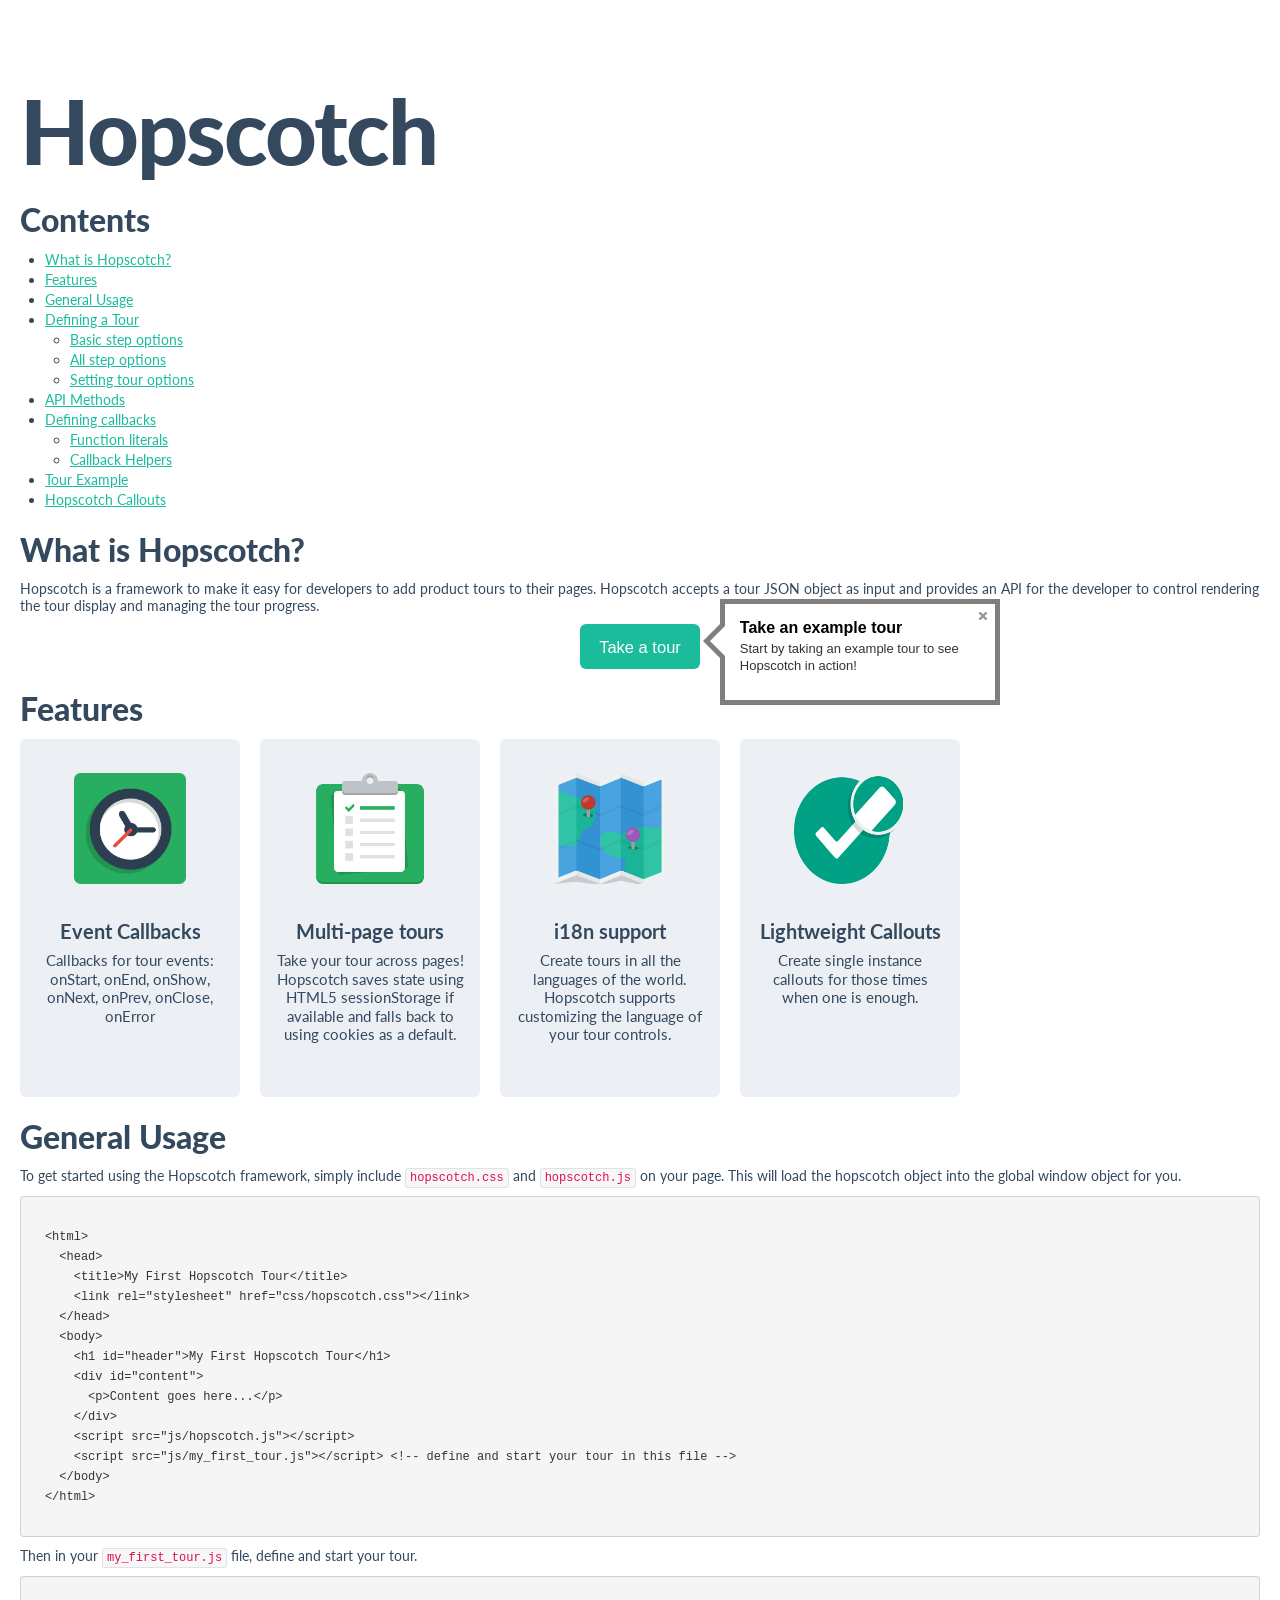
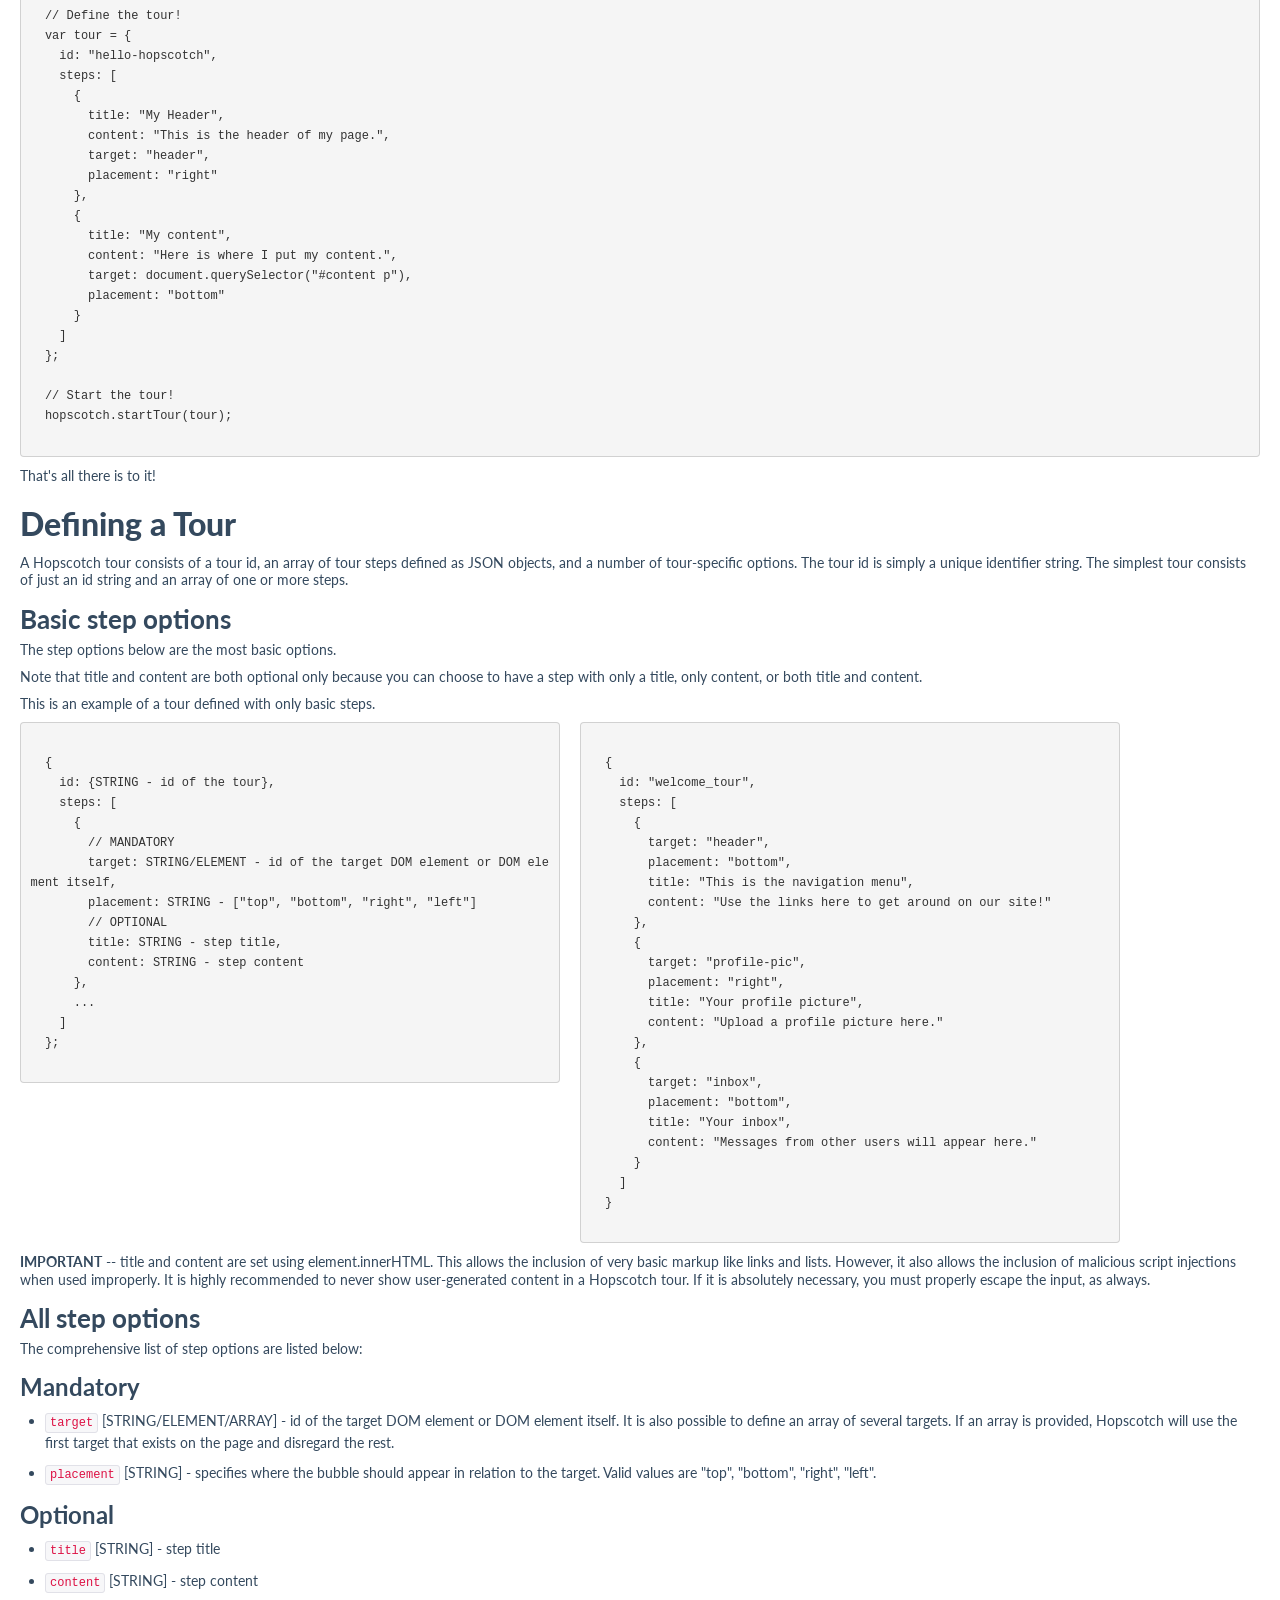
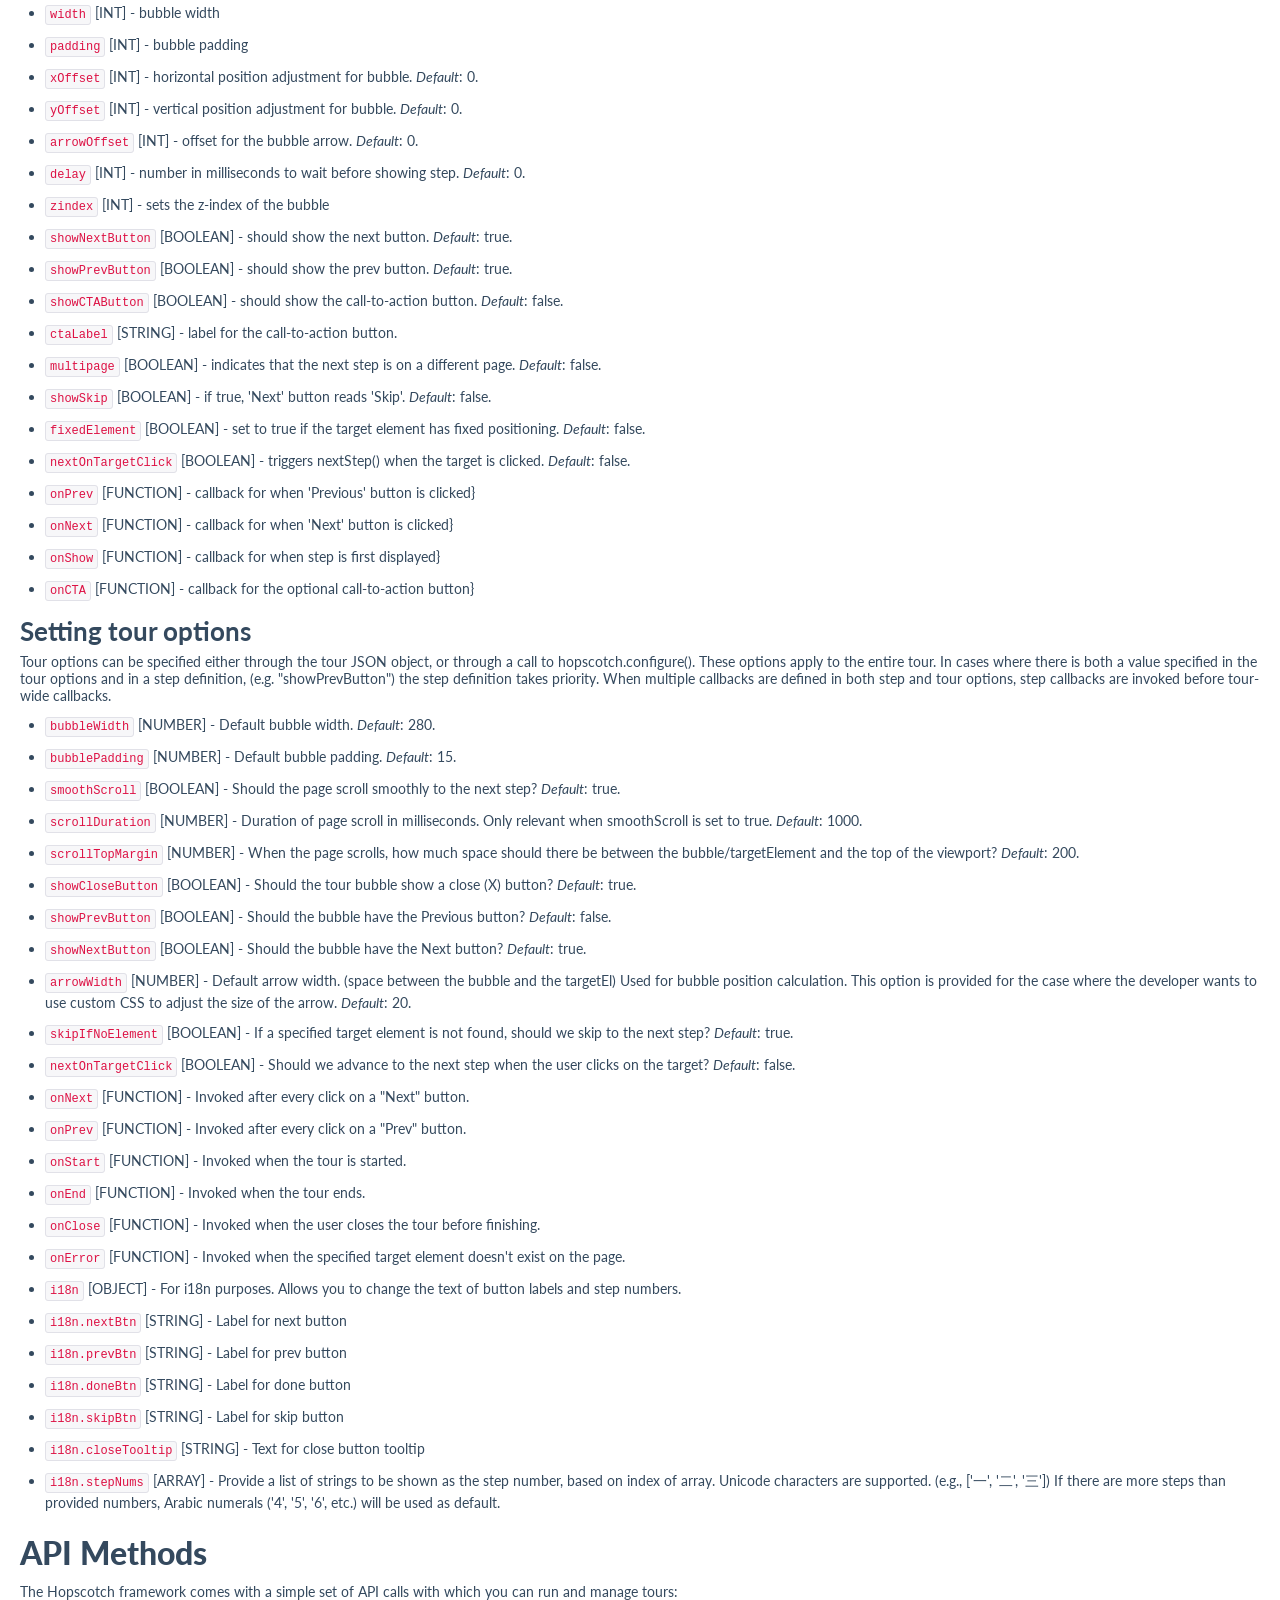
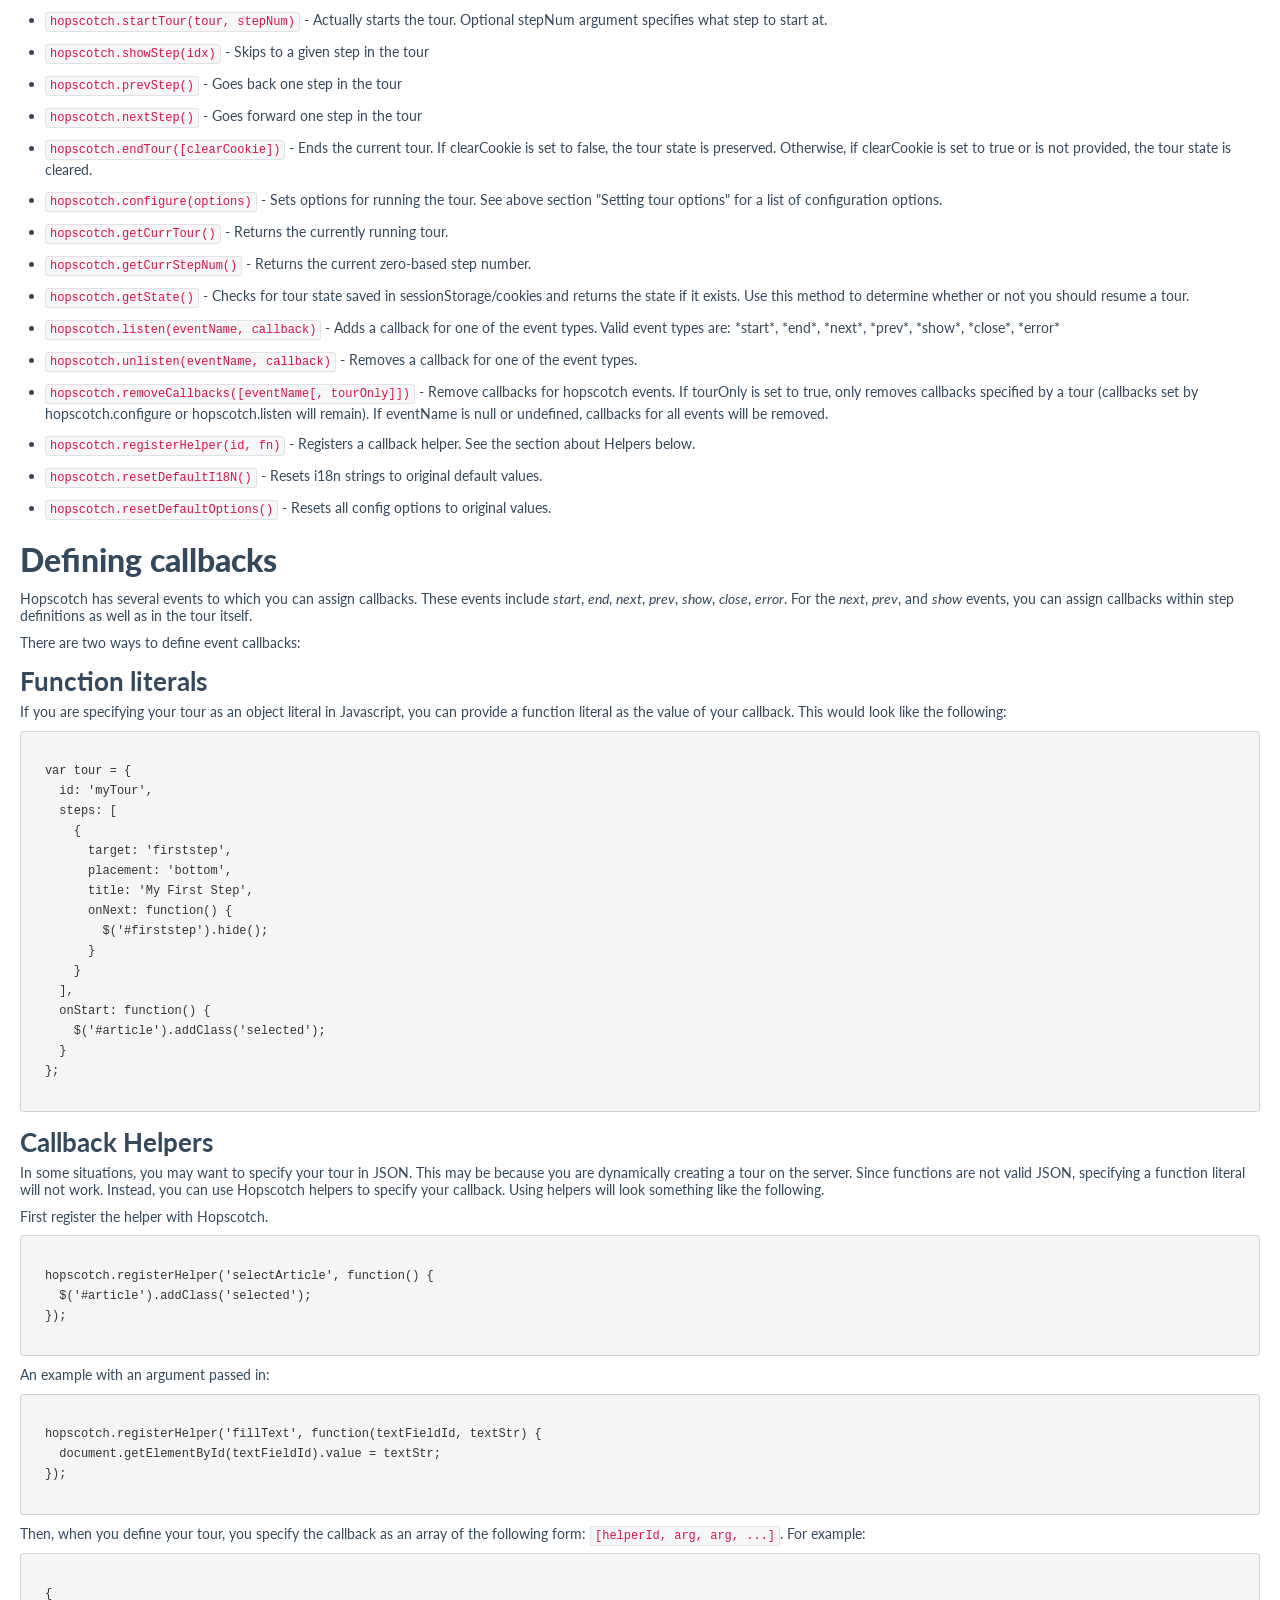
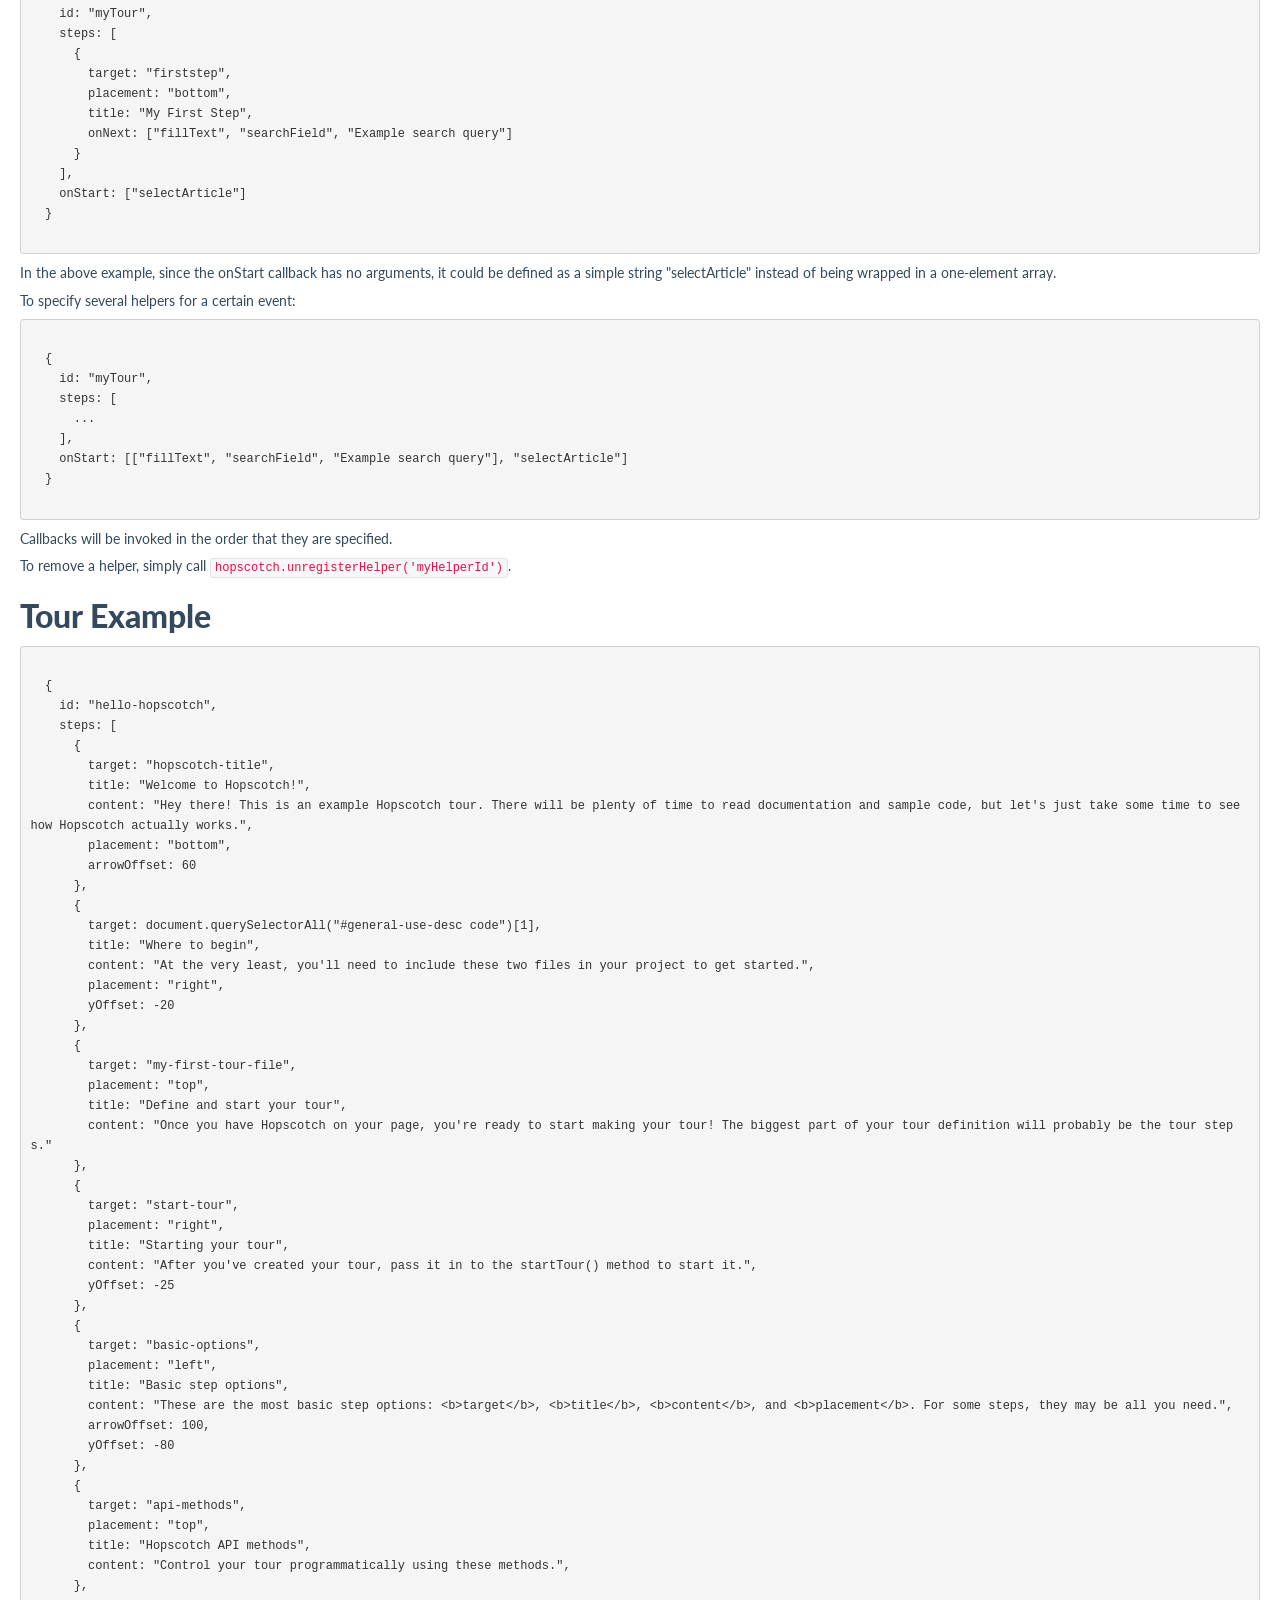
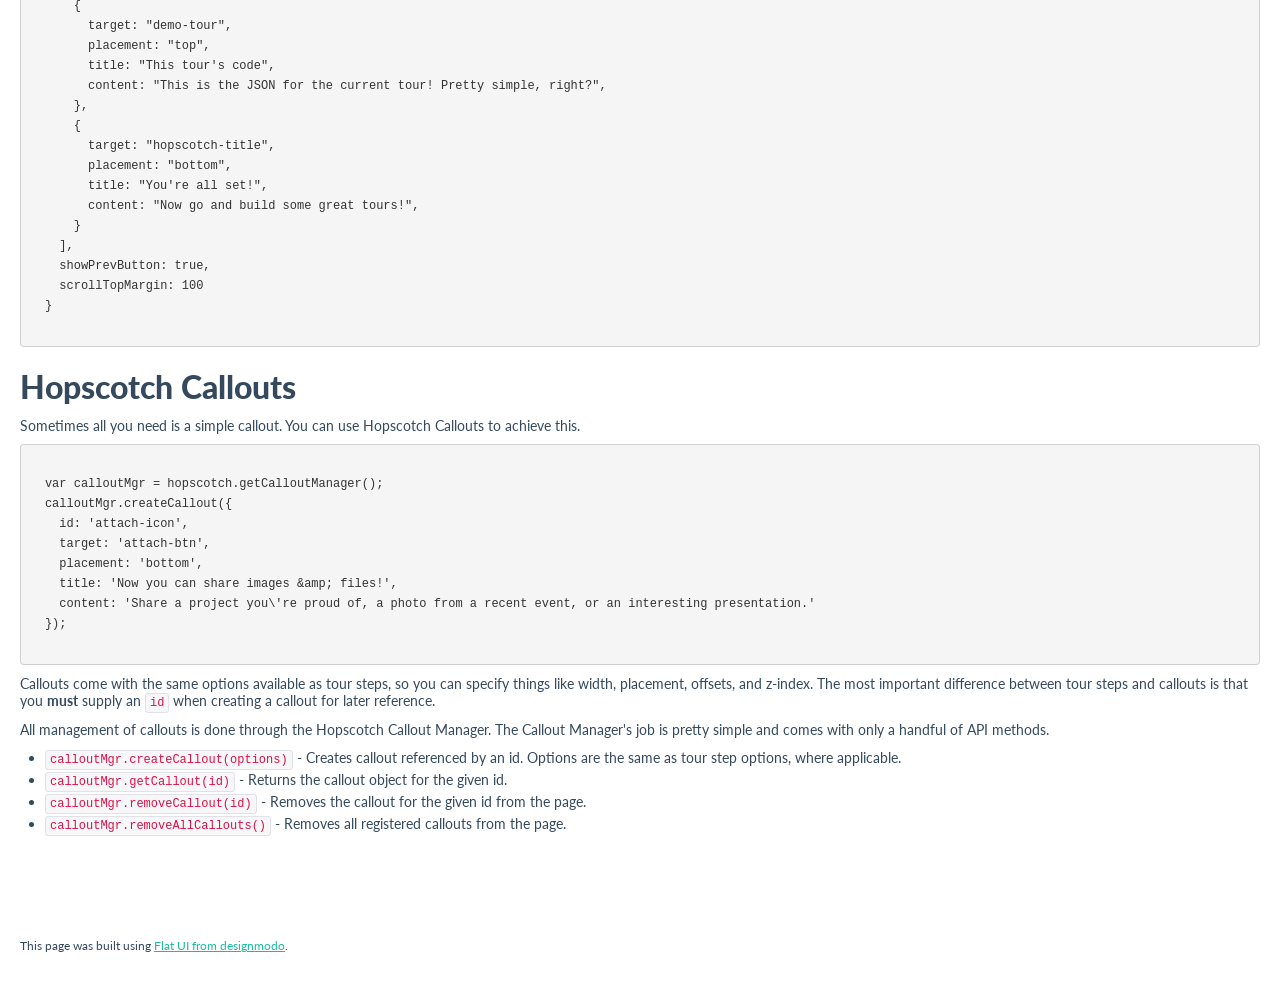
<file: hopscotch/hopscotch-master/demo/index.html>
<!DOCTYPE html>
<html>
  <head>
    <meta http-equiv="Content-Type" content="text/html; charset=utf-8">
    <link href="../dist/css/hopscotch.min.css" rel="stylesheet"></link>
    <link href="css/bootstrap.css" rel="stylesheet"></link>
    <link href="css/flat-ui.css" rel="stylesheet"></link>
    <link href="css/demo.css" rel="stylesheet"></link>
  </head>
  <body>
    <div class="demo-headline">
      <h1 id="hopscotch-title" class="demo-logo">Hopscotch</h1>
    </div>
    <div id="toc">
      <h1>Contents</h1>
      <ul>
        <li><a href="#what-is">What is Hopscotch?</a></li>
        <li><a href="#features">Features</a></li>
        <li><a href="#general-usage">General Usage</a></li>
        <li>
          <a href="#defining-a-tour">Defining a Tour</a>
          <ul>
            <li><a href="#basic-step-options">Basic step options</a></li>
            <li><a href="#all-step-options">All step options</a></li>
            <li><a href="#setting-tour-options">Setting tour options</a></li>
          </ul>
        </li>
        <li><a href="#api-methods">API Methods</a></li>
        <li>
          <a href="#defining-callbacks">Defining callbacks</a>
          <ul>
            <li><a href="#function-literals">Function literals</a></li>
            <li><a href="#callback-helpers">Callback Helpers</a></li>
          </ul>
        </li>
        <li><a href="#tour-example">Tour Example</a></li>
        <li><a href="#hopscotch-callouts">Hopscotch Callouts</a></li>
      </ul>
    </div>
    <div id="content">
      <h1 id="what-is">What is Hopscotch?</h1>
      <p>Hopscotch is a framework to make it easy for developers to add product tours to their pages. Hopscotch accepts a tour JSON object as input and provides an API for the developer to control rendering the tour display and managing the tour progress.</p>

      <p class="text-center"><button id="startTourBtn" class="btn btn-large btn-primary">Take a tour</button></p>

      <h1 id="features">Features</h1>

      <div class="row">
        <div class="span3">
          <div class="tile">
            <img class="tile-image big-illustration" src="img/time.png"/>
            <h3 class="tile-title">Event Callbacks</h3>
            <p>Callbacks for tour events: onStart, onEnd, onShow, onNext, onPrev, onClose, onError</p>
          </div>
        </div>
        <div class="span3">
          <div class="tile">
            <img class="tile-image big-illustration" src="img/clipboard.png"/>
            <h3 class="tile-title">Multi-page tours</h3>
            <p>Take your tour across pages! Hopscotch saves state using HTML5 sessionStorage if available and falls back to using cookies as a default.</p>
          </div>
        </div>
        <div class="span3">
          <div class="tile">
            <img class="tile-image big-illustration" src="img/map.png"/>
            <h3 class="tile-title">i18n support</h3>
            <p>Create tours in all the languages of the world. Hopscotch supports customizing the language of your tour controls.</p>
          </div>
        </div>
        <div class="span3">
          <div class="tile">
            <img class="tile-image big-illustration" src="img/retina.png"/>
            <h3 class="tile-title">Lightweight Callouts</h3>
            <p>Create single instance callouts for those times when one is enough.</p>
          </div>
        </div>
      </div>

      <h1 id="general-usage">General Usage</h1>

      <p id="general-use-desc">To get started using the Hopscotch framework, simply include <code>hopscotch.css</code> and <code>hopscotch.js</code> on your page. This will load the hopscotch object into the global window object for you.</p>

      <pre><code>
  &lt;html&gt;
    &lt;head&gt;
      &lt;title&gt;My First Hopscotch Tour&lt;/title&gt;
      &lt;link rel="stylesheet" href="css/hopscotch.css"&gt;&lt;/link&gt;
    &lt;/head&gt;
    &lt;body&gt;
      &lt;h1 id="header"&gt;My First Hopscotch Tour&lt;/h1&gt;
      &lt;div id="content"&gt;
        &lt;p&gt;Content goes here...&lt;/p&gt;
      &lt;/div&gt;
      &lt;script src="js/hopscotch.js"&gt;&lt;/script&gt;
      &lt;script src="js/my_first_tour.js"&gt;&lt;/script&gt; &lt;!-- define and start your tour in this file --&gt;
    &lt;/body&gt;
  &lt;/html&gt;
      </code></pre>

      <p>Then in your <code>my_first_tour.js</code> file, define and start your tour.</p>

      <pre><code id="my-first-tour-file">
  // Define the tour!
  var tour = {
    id: "hello-hopscotch",
    steps: [
      {
        title: "My Header",
        content: "This is the header of my page.",
        target: "header",
        placement: "right"
      },
      {
        title: "My content",
        content: "Here is where I put my content.",
        target: document.querySelector("#content p"),
        placement: "bottom"
      }
    ]
  };

  // Start the tour!
  <span id="start-tour">hopscotch.startTour(tour);</span>
      </code></pre>

      <p>That's all there is to it!</p>

      <h1 id="defining-a-tour">Defining a Tour</h1>

      <p>A Hopscotch tour consists of a tour id, an array of tour steps defined as JSON objects, and a number of tour-specific options. The tour id is simply a unique identifier string. The simplest tour consists of just an id string and an array of one or more steps.</p>

      <h2 id="basic-step-options">Basic step options</h2>

      <p>The step options below are the most basic options.</p>

      <p>Note that title and content are both optional only because you can choose to have a step with only a title, only content, or both title and content.</p>

      <p>This is an example of a tour defined with only basic steps.</p>

      <div class="row">
        <div class="span7">
          <pre><code>
  {
    id: {STRING - id of the tour},
    steps: [
      {
        // MANDATORY
        target: STRING/ELEMENT - id of the target DOM element or DOM element itself,
        placement: STRING - ["top", "bottom", "right", "left"]
        // OPTIONAL
        title: STRING - step title,
        content: STRING - step content
      },
      ...
    ]
  };
          </code></pre>
        </div>


        <div class="span7">
          <pre><code id="basic-options">
  {
    id: "welcome_tour",
    steps: [
      {
        target: "header",
        placement: "bottom",
        title: "This is the navigation menu",
        content: "Use the links here to get around on our site!"
      },
      {
        target: "profile-pic",
        placement: "right",
        title: "Your profile picture",
        content: "Upload a profile picture here."
      },
      {
        target: "inbox",
        placement: "bottom",
        title: "Your inbox",
        content: "Messages from other users will appear here."
      }
    ]
  }
          </code></pre>
        </div>
      </div>

      <p><strong>IMPORTANT</strong> -- title and content are set using element.innerHTML. This allows the inclusion of very basic markup like links and lists. However, it also allows the inclusion of malicious script injections when used improperly. It is highly recommended to never show user-generated content in a Hopscotch tour. If it is absolutely necessary, you must properly escape the input, as always.</p>

      <h2 id="all-step-options">All step options</h2>

      <p>The comprehensive list of step options are listed below:</p>

      <h3>Mandatory</h3>

      <ul>
      <li><p><code>target</code> [STRING/ELEMENT/ARRAY] - id of the target DOM element or DOM element itself. It is also possible to define an array of several targets. If an array is provided, Hopscotch will use the first target that exists on the page and disregard the rest.</p></li>
      <li><p><code>placement</code> [STRING] - specifies where the bubble should appear in relation to the target. Valid values are "top", "bottom", "right", "left".</p></li>
      </ul>

      <h3>Optional</h3>

      <ul>
      <li><p><code>title</code> [STRING] - step title</p></li>
      <li><p><code>content</code> [STRING] - step content</p></li>
      <li><p><code>width</code> [INT] - bubble width</p></li>
      <li><p><code>padding</code> [INT] - bubble padding</p></li>
      <li><p><code>xOffset</code> [INT] - horizontal position adjustment for bubble. <em>Default</em>: 0.</p></li>
      <li><p><code>yOffset</code> [INT] - vertical position adjustment for bubble. <em>Default</em>: 0.</p></li>
      <li><p><code>arrowOffset</code> [INT] - offset for the bubble arrow. <em>Default</em>: 0.</p></li>
      <li><p><code>delay</code> [INT] - number in milliseconds to wait before showing step. <em>Default</em>: 0.</p></li>
      <li><p><code>zindex</code> [INT] - sets the z-index of the bubble</p></li>
      <li><p><code>showNextButton</code> [BOOLEAN] - should show the next button. <em>Default</em>: true.</p></li>
      <li><p><code>showPrevButton</code> [BOOLEAN] - should show the prev button. <em>Default</em>: true.</p></li>
      <li><p><code>showCTAButton</code> [BOOLEAN] - should show the call-to-action button. <em>Default</em>: false.</p></li>
      <li><p><code>ctaLabel</code> [STRING] - label for the call-to-action button.</p></li>
      <li><p><code>multipage</code> [BOOLEAN] - indicates that the next step is on a different page. <em>Default</em>: false.</p></li>
      <li><p><code>showSkip</code> [BOOLEAN] - if true, 'Next' button reads 'Skip'. <em>Default</em>: false.</p></li>
      <li><p><code>fixedElement</code> [BOOLEAN] - set to true if the target element has fixed positioning. <em>Default</em>: false.</p></li>
      <li><p><code>nextOnTargetClick</code> [BOOLEAN] - triggers nextStep() when the target is clicked. <em>Default</em>: false.</p></li>
      <li><p><code>onPrev</code> [FUNCTION] - callback for when 'Previous' button is clicked}</p></li>
      <li><p><code>onNext</code> [FUNCTION] - callback for when 'Next' button is clicked}</p></li>
      <li><p><code>onShow</code> [FUNCTION] - callback for when step is first displayed}</p></li>
      <li><p><code>onCTA</code> [FUNCTION] - callback for the optional call-to-action button}</p></li>
      </ul>

      <h2 id="setting-tour-options">Setting tour options</h2>

      <p>Tour options can be specified either through the tour JSON object, or through a call to hopscotch.configure(). These options apply to the entire tour. In cases where there is both a value specified in the tour options and in a step definition, (e.g. "showPrevButton") the step definition takes priority. When multiple callbacks are defined in both step and tour options, step callbacks are invoked before tour-wide callbacks.</p>

      <ul>
      <li><p><code>bubbleWidth</code> [NUMBER] - Default bubble width. <em>Default</em>: 280.</p></li>
      <li><p><code>bubblePadding</code> [NUMBER] - Default bubble padding. <em>Default</em>: 15.</p></li>
      <li><p><code>smoothScroll</code> [BOOLEAN] - Should the page scroll smoothly to the next step? <em>Default</em>: true.</p></li>
      <li><p><code>scrollDuration</code> [NUMBER] - Duration of page scroll in milliseconds. Only relevant when smoothScroll is set to true. <em>Default</em>: 1000.</p></li>
      <li><p><code>scrollTopMargin</code> [NUMBER] - When the page scrolls, how much space should there be between the bubble/targetElement and the top of the viewport? <em>Default</em>: 200.</p></li>
      <li><p><code>showCloseButton</code> [BOOLEAN] - Should the tour bubble show a close (X) button? <em>Default</em>: true.</p></li>
      <li><p><code>showPrevButton</code> [BOOLEAN] - Should the bubble have the Previous button? <em>Default</em>: false.</p></li>
      <li><p><code>showNextButton</code> [BOOLEAN] - Should the bubble have the Next button? <em>Default</em>: true.</p></li>
      <li><p><code>arrowWidth</code> [NUMBER] - Default arrow width. (space between the bubble and the targetEl) Used for bubble position calculation. This option is provided for the case where the developer wants to use custom CSS to adjust the size of the arrow. <em>Default</em>: 20.</p></li>
      <li><p><code>skipIfNoElement</code> [BOOLEAN] - If a specified target element is not found, should we skip to the next step? <em>Default</em>: true.</p></li>
      <li><p><code>nextOnTargetClick</code> [BOOLEAN] - Should we advance to the next step when the user clicks on the target? <em>Default</em>: false.</p></li>
      <li><p><code>onNext</code> [FUNCTION] - Invoked after every click on a "Next" button.</p></li>
      <li><p><code>onPrev</code> [FUNCTION] - Invoked after every click on a "Prev" button.</p></li>
      <li><p><code>onStart</code> [FUNCTION] - Invoked when the tour is started.</p></li>
      <li><p><code>onEnd</code> [FUNCTION] - Invoked when the tour ends.</p></li>
      <li><p><code>onClose</code> [FUNCTION] - Invoked when the user closes the tour before finishing.</p></li>
      <li><p><code>onError</code> [FUNCTION] - Invoked when the specified target element doesn't exist on the page.</p></li>
      <li><p><code>i18n</code> [OBJECT] - For i18n purposes. Allows you to change the text of button labels and step numbers.</p></li>
      <li><p><code>i18n.nextBtn</code> [STRING] - Label for next button</p></li>
      <li><p><code>i18n.prevBtn</code> [STRING] - Label for prev button</p></li>
      <li><p><code>i18n.doneBtn</code> [STRING] - Label for done button</p></li>
      <li><p><code>i18n.skipBtn</code> [STRING] - Label for skip button</p></li>
      <li><p><code>i18n.closeTooltip</code> [STRING] - Text for close button tooltip</p></li>
      <li><p><code>i18n.stepNums</code> [ARRAY<STRING>] - Provide a list of strings to be shown as the step number, based on index of array. Unicode characters are supported. (e.g., ['&#x4e00;', '&#x4e8c;', '&#x4e09;']) If there are more steps than provided numbers, Arabic numerals ('4', '5', '6', etc.) will be used as default.</p></li>
      </ul>

      <h1 id="api-methods">API Methods</h1>

      <p>The Hopscotch framework comes with a simple set of API calls with which you can run and manage tours:</p>

      <ul>
      <li><p><code>hopscotch.startTour(tour, stepNum)</code> - Actually starts the tour. Optional stepNum argument specifies what step to start at.</p></li>
      <li><p><code>hopscotch.showStep(idx)</code> - Skips to a given step in the tour</p></li>
      <li><p><code>hopscotch.prevStep()</code> - Goes back one step in the tour</p></li>
      <li><p><code>hopscotch.nextStep()</code> - Goes forward one step in the tour</p></li>
      <li><p><code>hopscotch.endTour([clearCookie])</code> - Ends the current tour. If clearCookie is set to false, the tour state is preserved. Otherwise, if clearCookie is set to true or is not provided, the tour state is cleared.</p></li>
      <li><p><code>hopscotch.configure(options)</code> - Sets options for running the tour. See above section "Setting tour options" for a list of configuration options.</p></li>
      <li><p><code>hopscotch.getCurrTour()</code> - Returns the currently running tour.</p></li>
      <li><p><code>hopscotch.getCurrStepNum()</code> - Returns the current zero-based step number.</p></li>
      <li><p><code>hopscotch.getState()</code> - Checks for tour state saved in sessionStorage/cookies and returns the state if it exists. Use this method to determine whether or not you should resume a tour.</p></li>
      <li><p><code>hopscotch.listen(eventName, callback)</code> - Adds a callback for one of the event types. Valid event types are: *start*, *end*, *next*, *prev*, *show*, *close*, *error*</p></li>
      <li><p><code>hopscotch.unlisten(eventName, callback)</code> - Removes a callback for one of the event types.</p></li>
      <li><p><code>hopscotch.removeCallbacks([eventName[, tourOnly]])</code> - Remove callbacks for hopscotch events. If tourOnly is set to true, only removes callbacks specified by a tour (callbacks set by hopscotch.configure or hopscotch.listen will remain). If eventName is null or undefined, callbacks for all events will be removed.</p></li>
      <li><p><code>hopscotch.registerHelper(id, fn)</code> - Registers a callback helper. See the section about Helpers below.</p></li>
      <li><p><code>hopscotch.resetDefaultI18N()</code> - Resets i18n strings to original default values.</p></li>
      <li><p><code>hopscotch.resetDefaultOptions()</code> - Resets all config options to original values.</p></li>
      </ul>

      <h1 id="defining-callbacks">Defining callbacks</h1>

      <p>Hopscotch has several events to which you can assign callbacks. These events include <em>start</em>, <em>end</em>, <em>next</em>, <em>prev</em>, <em>show</em>, <em>close</em>, <em>error</em>. For the <em>next</em>, <em>prev</em>, and <em>show</em> events, you can assign callbacks within step definitions as well as in the tour itself.</p>

      <p>There are two ways to define event callbacks:</p>

      <h2 id="function-literals">Function literals</h2>

      <p>If you are specifying your tour as an object literal in Javascript, you can provide a function literal as the value of your callback. This would look like the following:</p>

      <pre><code>
  var tour = {
    id: 'myTour',
    steps: [
      {
        target: 'firststep',
        placement: 'bottom',
        title: 'My First Step',
        onNext: function() {
          $('#firststep').hide();
        }
      }
    ],
    onStart: function() {
      $('#article').addClass('selected');
    }
  };
      </code></pre>

      <h2 id="callback-helpers">Callback Helpers</h2>

      <p>In some situations, you may want to specify your tour in JSON. This may be because you are dynamically creating a tour on the server. Since functions are not valid JSON, specifying a function literal will not work. Instead, you can use Hopscotch helpers to specify your callback. Using helpers will look something like the following.</p>

      <p>First register the helper with Hopscotch.</p>

      <pre><code>
  hopscotch.registerHelper('selectArticle', function() {
    $('#article').addClass('selected');
  });
      </code></pre>

      <p>An example with an argument passed in:</p>

      <pre><code>
  hopscotch.registerHelper('fillText', function(textFieldId, textStr) {
    document.getElementById(textFieldId).value = textStr;
  });
      </code></pre>

      <p>Then, when you define your tour, you specify the callback as an array of the following form: <code>[helperId, arg, arg, ...]</code>. For example:</p>

      <pre><code>
  {
    id: "myTour",
    steps: [
      {
        target: "firststep",
        placement: "bottom",
        title: "My First Step",
        onNext: ["fillText", "searchField", "Example search query"]
      }
    ],
    onStart: ["selectArticle"]
  }
      </code></pre>

      <p>In the above example, since the onStart callback has no arguments, it could be defined as a simple string "selectArticle" instead of being wrapped in a one-element array.</p>

      <p>To specify several helpers for a certain event:</p>

      <pre><code>
  {
    id: "myTour",
    steps: [
      ...
    ],
    onStart: [["fillText", "searchField", "Example search query"], "selectArticle"]
  }
      </code></pre>

      <p>Callbacks will be invoked in the order that they are specified.</p>

      <p>To remove a helper, simply call <code>hopscotch.unregisterHelper('myHelperId')</code>.</p>

      <h1 id="tour-example">Tour Example</h1>

      <pre><code>
  {
    id: "hello-hopscotch",
    steps: [
      {
        target: "hopscotch-title",
        title: "Welcome to Hopscotch!",
        content: "Hey there! This is an example Hopscotch tour. There will be plenty of time to read documentation and sample code, but let's just take some time to see how Hopscotch actually works.",
        placement: "bottom",
        arrowOffset: 60
      },
      {
        target: document.querySelectorAll("#general-use-desc code")[1],
        title: "Where to begin",
        content: "At the very least, you'll need to include these two files in your project to get started.",
        placement: "right",
        yOffset: -20
      },
      {
        target: "my-first-tour-file",
        placement: "top",
        title: "Define and start your tour",
        content: "Once you have Hopscotch on your page, you're ready to start making your tour! The biggest part of your tour definition will probably be the tour steps."
      },
      {
        target: "start-tour",
        placement: "right",
        title: "Starting your tour",
        content: "After you've created your tour, pass it in to the startTour() method to start it.",
        yOffset: -25
      },
      {
        target: "basic-options",
        placement: "left",
        title: "Basic step options",
        content: "These are the most basic step options: &lt;b&gt;target&lt;/b&gt;, &lt;b&gt;title&lt;/b&gt;, &lt;b&gt;content&lt;/b&gt;, and &lt;b&gt;placement&lt;/b&gt;. For some steps, they may be all you need.",
        arrowOffset: 100,
        yOffset: -80
      },
      {
        target: "api-methods",
        placement: "top",
        title: "Hopscotch API methods",
        content: "Control your tour programmatically using these methods.",
      },
      {
        target: "demo-tour",
        placement: "top",
        title: "This tour's code",
        content: "This is the JSON for the current tour! Pretty simple, right?",
      },
      {
        target: "hopscotch-title",
        placement: "bottom",
        title: "You're all set!",
        content: "Now go and build some great tours!",
      }
    ],
    showPrevButton: true,
    scrollTopMargin: 100
  }
      </code></pre>

      <h1 id="hopscotch-callouts">Hopscotch Callouts</h1>

      <p>Sometimes all you need is a simple callout. You can use Hopscotch Callouts to achieve this.</p>

      <pre><code>
  var calloutMgr = hopscotch.getCalloutManager();
  calloutMgr.createCallout({
    id: 'attach-icon',
    target: 'attach-btn',
    placement: 'bottom',
    title: 'Now you can share images &amp;amp; files!',
    content: 'Share a project you\'re proud of, a photo from a recent event, or an interesting presentation.'
  });
      </code></pre>

      <p>Callouts come with the same options available as tour steps, so you can specify things like width, placement, offsets, and z-index. The most important difference between tour steps and callouts is that you <strong>must</strong> supply an <code>id</code> when creating a callout for later reference.</p>

      <p>All management of callouts is done through the Hopscotch Callout Manager. The Callout Manager's job is pretty simple and comes with only a handful of API methods.</p>

      <ul>
      <li><code>calloutMgr.createCallout(options)</code> - Creates callout referenced by an id. Options are the same as tour step options, where applicable.</li>
      <li><code>calloutMgr.getCallout(id)</code> - Returns the callout object for the given id.</li>
      <li><code>calloutMgr.removeCallout(id)</code> - Removes the callout for the given id from the page.</li>
      <li><code>calloutMgr.removeAllCallouts()</code> - Removes all registered callouts from the page.</li>
      </ul>



    </div>
    <p id="credits"><small>This page was built using <a href="https://github.com/designmodo/Flat-UI">Flat UI from designmodo</a>.</small></p>
    <script src="js/jquery-1.10.2.js"></script>
    <script src="../dist/js/hopscotch.js"></script>
    <script src="js/demo.js"></script>
  </body>
</html>
</file>
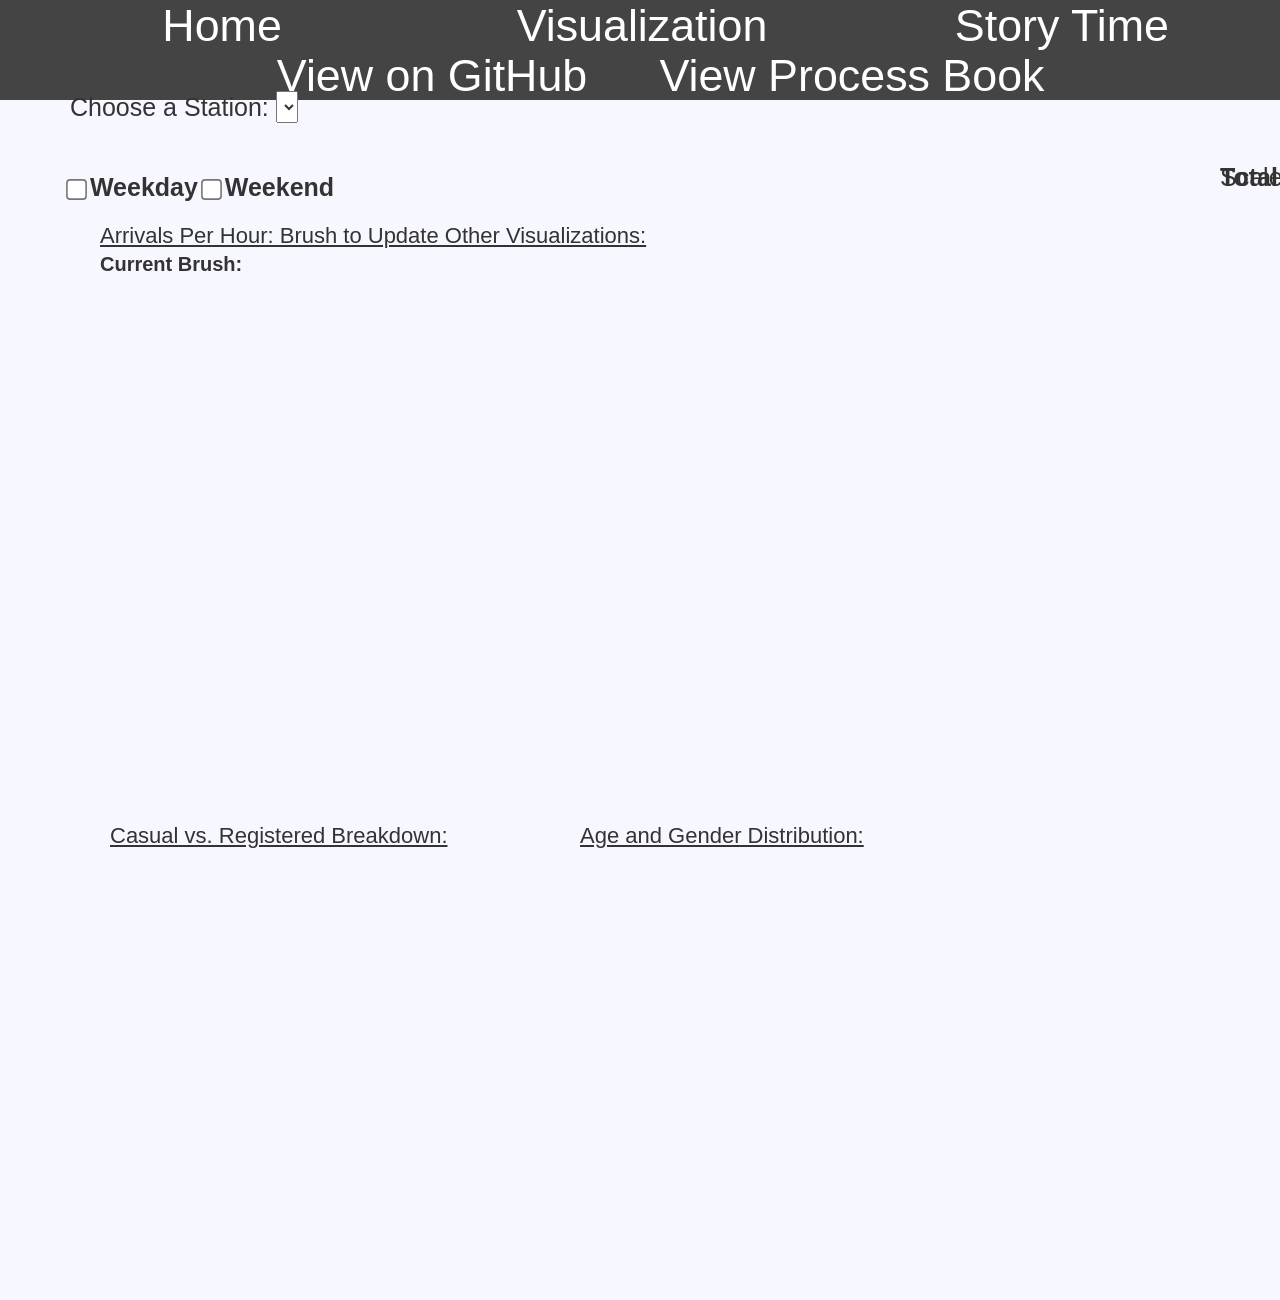
<file: bikemap1.html>
<!DOCTYPE html>
<script src="libs/d3/d3.min.js" charset="utf-8"></script>
<script src="libs/jquery/jquery-2.1.1.min.js" charset="utf-8"></script>
<!-- <script src="http://d3js.org/d3.v2.min.js?2.10.0"></script> -->
<script src="libs/bootstrap/js/bootstrap.min.js" charset="utf-8"></script>
<script src="http://d3js.org/queue.v1.min.js"></script>
<script src="js/countvis.js"></script>
<script src="js/pievis.js"></script>
<script src="js/mapvis.js"></script>
<script src="js/uservis.js"></script>
<script src="js/legendvis.js"></script>
<script src="js/hopscotch.js"></script>
<script src="js/my_first_tour.js"></script>

<!--Stylesheets-->
<link rel="stylesheet" type="text/css" href="libs/bootstrap/css/bootstrap.min.css">
<link rel="stylesheet" href="css/hopscotch.css"></link>


<!-- Get some nice font-->
<link href='http://fonts.googleapis.com/css?family=PT+Sans:400,700' rel='stylesheet' type='text/css'>


<!--------------------------------->
<!-- FROM HERE ON IT IS HW3 stuff-->
<!--------------------------------->

<!-- add own vis classes-->

<!-- add own stylesheet-->
<link rel="stylesheet" type="text/css" href="css/myStyle.css">
<link rel="stylesheet" href="chosen.min.css">


<html>

<head>
    <meta name="viewport" content="initial-scale=1.0, user-scalable=no" />
    <script type="text/javascript" src="http://maps.google.com/maps/api/js?sensor=true"></script>
    <script src="libs/d3/d3.min.js" charset="utf-8"></script>
    <script src='chosen.jquery.min.js'></script>
</head>

<body>


 <div class="nav">
      <ul>
         <li class="index"><a href="index.html">Home</a></li>
        <li class="home"><a href="bikemap1.html">Visualization</a></li>
        <li class="names"><a href="story.html" id ="ilikepoop">Story Time</a></li>
        <li class ="git"><a href="https://github.com/aranjbaran/cs171-pr-visualizinghubwaydata">View on GitHub</a></li>
        <li class ="git"><a href="https://github.com/aranjbaran/cs171-pr-visualizinghubwaydata/blob/master/Process%20Book.pdf">View Process Book</a></li>
        <!-- <li class = ""><a href = "https://www.youtube.com/watch?v=EiT9ldC9UBA"> View Video</a></li> -->
      </ul>
    </div>

   
    <div id="day" >
         <div id = "form">
        <form >
            <label >
                <input type="checkbox" id="weekday" name="day" value="day" id > Weekday</label>
            <label>
                <input type="checkbox" id="weekend" name="day" value="weekend" > Weekend</label>
        </form>
    </div>
</div>


    <form>
<!-- <div class="col-md-8"> -->
    <div id = "curbrush">
                <b>Current Brush:</b> <span id="brushInfo" class="small"></span>
            </div>
        </div>
        </form>

        <br>
 <div id="scaleby">
    <div id ="station">
            Scale Station Markers By:
           <label >
                <input type="radio" id="totaldepartures" name="scale" value="departures" checked > Departures</label>
            <label>
                <input type="radio" id="capacity" name="scale" value="capacity" > Capacity </label>
        </div>
        </div>
        <br>

        <div class="col-md-8" >
        <div id="capacitybar">
                <b>Total Capacity of Selected Station:</b> <span id="departures"></span>
            </div>
        </div>
    

      

    <form>
        <div id="stationdropdown">
            <div id ="stationmenu">
            Choose a Station:
            <select id="dropdown" onchange="stationselect(this.value)">
            </select>
        </div>
    </div>
    </form>



    <div id="whole">
        <div id = "countvistitle">
            Arrivals Per Hour: Brush to Update Other Visualizations:
        </div>

        <div id = "maplegend">
           

        </div>


        <div id="mapVis">


        </div>

        <div id = "borderleg"> </div>
    </div>


    <div id="countVis">
    </div>

    <div id="graphs">

        <div id = "titles">
                Casual vs. Registered Breakdown:                     
            </div>
        <div id = "demog">
                Age and Gender Distribution:                  
            </div>

        <div id="pieVis">
            

        </div>

        <div id="userVis">
        </div>


        <script>
            var selected_station = 0;
            var intervals_keys = ["00", "01", "02", "03", "04", "05", "06", "07", "08", "09", "10", "11", "12", "13", "14", "15", "16", "17", "18", "19", "20", "21", "22", "23", "24"]


            var stations = ["3", "4", "5", "6", "7", "8", "9", "10", "11", "12", "13", "14", "15", "16", "17", "18", "19", "20", "21", "22", "23", "24", "25", "26", "27", "28", "29", "30", "31", "32", "33", "34", "35", "36", "37", "38", "39", "40", "41", "42", "43", "44", "45", "46", "47", "48", "49", "50", "51", "52", "53", "54", "55", "56", "57", "58", "59", "60", "61", "62", "63", "64", "65", "66", "67", "68", "69", "70", "71", "72", "73", "74", "75", "76", "77", "78", "79", "80", "81", "82", "83", "84", "85", "86", "87", "88", "89", "90", "91", "92", "93", "94", "95", "96", "97", "98"]
                
            var female = 0;
            var male = 0;
            var casual = 0;
            var registered = 0;
            var female_percent;
            var male_percent;
            var casual_percent;
            var registered_percent;
            var stationnames = [];
            var gender_percent = d3.range(0, 2).map(function() {
                return 0;
            })
            var user_percent = {}

            var gender_final = []
            var user_final = []
                // var res = {}

            var count_vis, pie_vis, user_vis, map_vis


            $(function() {
                var allData = [];
                var metaData = {};



                var dateFormatter = d3.time.format("%Y-%m-%dT%H:%M:%S");


                var initVis = function() {
                    

                    var MyEventHandler = new Object();

                    map_vis = new MapVis(d3.select("#mapVis"), d3.select("#mapVis"), newData, intervalData, capacityData, MyEventHandler);
                    
                    $(MyEventHandler).bind("selectionChanged", function(event, range) {
                       
                        map_vis.onSelectionChange(range)

                    })

                    pie_vis = new PieVis(d3.select("#pieVis"), tripData, MyEventHandler);
                    
                    $(MyEventHandler).bind("selectionChanged", function(event, range) {
                      
                        pie_vis.onSelectionChange(range)

                    })

                     legend_vis = new LegendVis(d3.select("#maplegend"));
                    

                    user_vis = new UserVis(d3.select("#userVis"), tripData, MyEventHandler);
                    $(MyEventHandler).bind("selectionChanged", function(event, range) {

                        user_vis.onSelectionChange(range)
                         
                            
                    })

                    $(MyEventHandler).bind("stationChanged", function(event, range) {

                        map_vis.update();

                    })

                    count_vis = new CountVis(d3.select("#countVis"), intervalData, MyEventHandler);
                    $(MyEventHandler).bind("onChecked", function(event, d) {


                        count_vis.onSelectionChange(d)

                            

                    })

                    $(MyEventHandler).bind("selectionChanged", function(event, range){
                    d3.select("#brushInfo").text(convert_number(range['min_time'])+ " -> "+convert_number(range['max_time']));
                });





                    d3.select("#weekday").on("change", function(d) {
                        count_vis.onCheckboxChanged(d)
                        pie_vis.onCheckboxChanged(d)

                        map_vis.onCheckboxChanged(d)
                        user_vis.onCheckboxChanged(d)
                         
                    })
                    d3.select("#weekend").on("change", function(d) {
                        count_vis.onCheckboxChanged(d)
                        pie_vis.onCheckboxChanged(d)
                        map_vis.onCheckboxChanged(d)
                        user_vis.onCheckboxChanged(d)
                         
                    })

                   


                    d3.select("#dropdown").on("change", function(d) {
                        count_vis.onStationChanged(d)
                        pie_vis.onStationChanged(d)
                         map_vis.moveMap(d);
                         map_vis.totaldepartures(d);
                        user_vis.onStationChanged(d)
                    })

                    d3.select("#totaldepartures").on("change", function(d) {
                      
                    
                    map_vis.onRadioChanged(d)
                    })

                     d3.select("#capacity").on("change", function(d) {
                      
                        
                    
                    map_vis.onRadioChanged(d)
                        
                    })





                }

                var dataLoaded = function(error, _tripData, _intervalData, _newData, _capacityData) {

                    if (!error) {


                        tripData = _tripData;
                        intervalData = _intervalData
                        newData = _newData

                        capacityData = _capacityData

                           stationnames.push("None")

                        for (var i = 0; i <= 94; i++) {
                         
                            stationnames.push(newData['objects'][i]['name'])

                        }
                        delete stationnames[84]
                        delete stationnames[86]
                        delete stationnames[89]
                        delete stationnames[90]
                        delete stationnames[91]
                        delete stationnames[92]
                        delete stationnames[93]
                        delete stationnames[94]
                        delete stationnames[95]
                        stationnames.forEach(function(k) {

                            d3.select("#dropdown").append("option").text(k)
                                .attr("value", k)

                        })
                        $("#dropdown").chosen()

                        initVis();
                    } // Error end
                    else(console.log(error))

                    // Function end
                }

//used to be demagg.json
                var startHere = function() {


                    queue()


                    .defer(d3.json, 'data/ageagg.json')
                        .defer(d3.json, 'data/new_aggformatted.json')
                        .defer(d3.json, 'hubwaydatachallenge.json')
                        .defer(d3.json, 'data/stationcapacity.json')
                        .await(dataLoaded);


                }
                startHere();



            })


            // convert time value of data
            var gettime = function(d) {

                var value = d3.range(8).map(function() {
                    return 0;
                });


                var i;
                var j = i - 11;

                for (i = 11; i <= 18; i++) {

                    value[i - 11] = d[i]

                }

                time = +value[0] + "" + value[1] + "" + value[2] + "" + value[3] + "" + value[4] + "" + value[5] + "" + value[6] + "" + value[7]

                return time;

            }

            var convert_number = function(d) {
              
               

                 var times = ["12 AM"  ,   "1 AM"  ,   "2 AM"  , "3 AM" ,
               "4 AM"  ,  "5 AM"  , "6 AM"  , "7 AM"  ,  "8 AM"  ,   "9 AM"  ,   "10 AM"  ,  "11 AM" ,  "12 PM"  ,     "1 PM"  ,   "2 PM"  ,  "3 PM"  ,   "4 PM" ,"5 PM"  , "6 PM"  ,    "7 PM"  ,  "8 PM"  ,  "9 PM"  ,   "10 PM"  ,   "11 PM"  ,   "12 AM"]

                var hour = Math.round(d)
                
                return (times[hour])
          
            }


            var convert_time = function(d) {
                var value = d3.range(5).map(function() {
                    return 0;
                });

                var i;


                for (i = 0; i <= 4; i++) {

                    value[i] = d[i]

                }

                var minutes = Number(+value[3] + "" + value[4])
              
                if (minutes != "00") {
                    minutes = minutes / 60
                    var x = 0
                    var formatted = +minutes + "0";
                    // minutes.toFixed(3)
                } else(formatted = "0.00")
               

                var time = +value[0] + "" + value[1] + "" + formatted[1] + "" + formatted[2] + "" + formatted[3]

                return time;
            }


            var sum_trips = function(d) {

                for (j = 0; j < intervals_keys.length; j++) {
                    var arrivals = 0
                    for (i = 0; i < stations.length; i++) {

                        var station_info = d[intervals_keys[j]][stations[i]]
                        station_info.forEach(function(k) {

                            arrivals += k["bike_arrivals"]

                        })



                    }
                    intervals[intervals_keys[j]]["totaltrips"].push(arrivals)

                }



            }

            var current_number = function(d, stationnumber) {
                var arrivals = 0;
                var departures = 0;

                for (var j = 0; j < intervals_keys.length; j++) {
                    


                    d[intervals_keys[j]][stationnumber].forEach(function(k) {

                        arrivals += k["bike_arrivals"]
                        departures += k["bike_departures"]

                    })
                }
              
                return [arrivals, departures]




            }

            var stationselect = function(d) {
                
                newData.objects.forEach(function(k) {

                    if (d == k.name) {
                      
                        selected_station = k.id
                    }
                    else if (d == "None")
                        {selected_station = 0}

                })

                count_vis.onStationChanged(d)
                pie_vis.onStationChanged(d)
                map_vis.moveMap(d)
                user_vis.onStationChanged(d)
                map_vis.capacity(d)
            }

        </script>


</body>

</html>
</file>
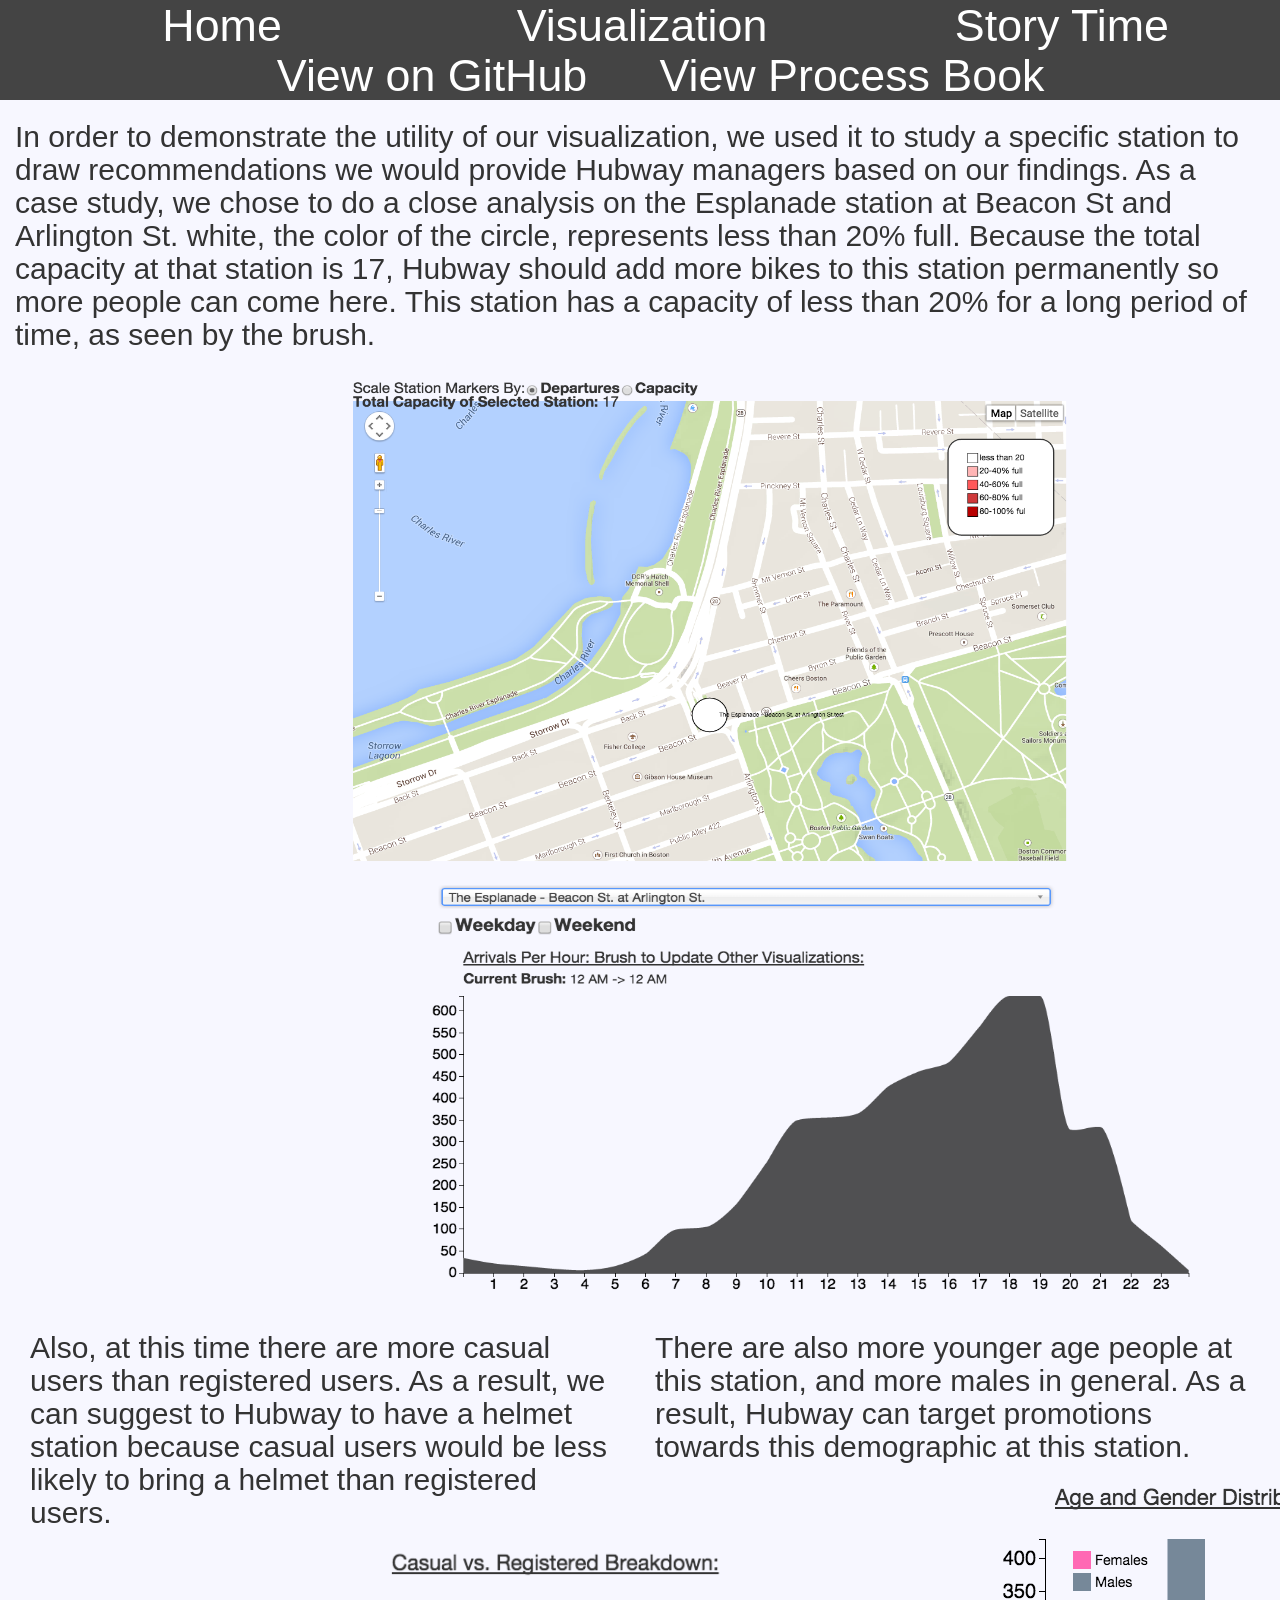
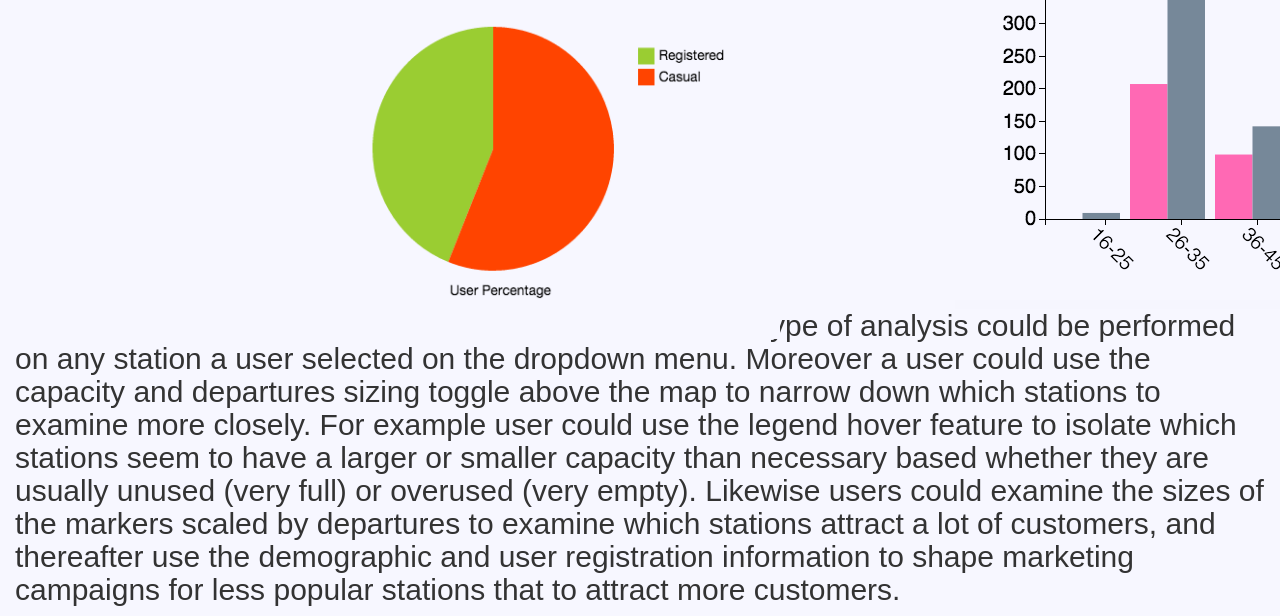
<file: story.html>
<!DOCTYPE html>
<script src="libs/d3/d3.min.js" charset="utf-8"></script>
<script src="libs/jquery/jquery-2.1.1.min.js" charset="utf-8"></script>
<!-- <script src="http://d3js.org/d3.v2.min.js?2.10.0"></script> -->
<script src="libs/bootstrap/js/bootstrap.min.js" charset="utf-8"></script>
<script src="http://d3js.org/queue.v1.min.js"></script>
<!--Stylesheets-->
<link rel="stylesheet" type="text/css" href="libs/bootstrap/css/bootstrap.min.css">
<link rel="stylesheet" href="css/hopscotch.css"></link>


<!-- Get some nice font-->
<link href='http://fonts.googleapis.com/css?family=PT+Sans:400,700' rel='stylesheet' type='text/css'>


<!--------------------------------->
<!-- FROM HERE ON IT IS HW3 stuff-->
<!--------------------------------->

<!-- add own vis classes-->

<!-- add own stylesheet-->
<link rel="stylesheet" type="text/css" href="css/myStyle.css">
<link rel="stylesheet" href="chosen.min.css">


<html>

<head>
    <meta name="viewport" content="initial-scale=1.0, user-scalable=no" />
    <script type="text/javascript" src="http://maps.google.com/maps/api/js?sensor=true"></script>
    <script src="libs/d3/d3.min.js" charset="utf-8"></script>
    <script src='chosen.jquery.min.js'></script>
</head>

<body>
	<div class="nav">
      <ul>
          <li class="index"><a href="index.html">Home</a></li>
        <li class="home"><a href="bikemap1.html">Visualization</a></li>
        <li class="names"><a href="story.html" id ="ilikepoop">Story Time</a></li>
        <li class ="git"><a href="https://github.com/aranjbaran/cs171-pr-visualizinghubwaydata">View on GitHub</a></li>
        <li class ="git"><a href="https://github.com/aranjbaran/cs171-pr-visualizinghubwaydata/blob/master/Process%20Book.pdf">View Process Book</a></li>
        <!-- <li class = ""><a href = "https://www.youtube.com/watch?v=EiT9ldC9UBA"> View Video</a></li> -->
      </ul>
    </div>
    <div class="container-fluid">
    <div class="col-md-13">
    <h2 >In order to demonstrate the utility of our visualization, we used it to study a specific station to draw recommendations we would provide Hubway managers based on our findings. As a case study, we chose to do a close analysis on the Esplanade station at Beacon St and Arlington St. white, the color of the circle, represents less than 20% full. Because the total capacity at that station is 17, Hubway should add more bikes to this station permanently so more people can come here. This station has a capacity of less than 20% for a long period of time, as seen by the brush.</h2>

    <img id = "mapimg" src="img/map.png"> 
    <img id = "countimg" src="img/count.png"> 
    
</div>
<div class="col-md-6">
 
    <h2  >Also, at this time there are more casual users than registered users. As a result, we can suggest to Hubway to have a helmet station because casual users would be less likely to bring a helmet than registered users. </h2>

       <img id = "userimg" src="img/users.png"> 
    <br>
  
</div>
<!-- </div> -->
<!-- <div class="row"> -->
<div class="col-md-6">
    <!-- <img src="img/map.png"> 
    <img src="img/count.png">  -->
     
    <h2 >There are also more younger age people at this station, and more males in general. As a result, Hubway can target promotions towards this demographic at this station.  </h2>
       <img id = "ageimg" src="img/age.png"> 
    <br>

<!-- </div> -->
</div>
<div>
    <h2>A similar type of analysis could be performed on any station a user selected on the dropdown menu. Moreover a user could use the capacity and departures sizing toggle above the map to narrow down which stations to examine more closely. For example user could use the legend hover feature to isolate which stations seem to have a larger or smaller capacity than necessary based whether they are usually unused (very full) or overused (very empty). Likewise users could examine the sizes of the markers scaled by departures to examine which stations attract a lot of customers, and thereafter use the demographic and user registration information to shape marketing campaigns for less popular stations that to attract more customers.</h2>
</div>

</div>
</body>
</file>
<file: hopscotch/hopscotch-master/demo/css/flat-ui.css>
@import url("http://fonts.googleapis.com/css?family=Lato:400,700,900,400italic");
@font-face {
  font-family: "Flat-UI-Icons-16";
  src: url("../fonts/Flat-UI-Icons-16.eot");
  src: url("../fonts/Flat-UI-Icons-16.eot?#iefix") format("embedded-opentype"), url("../fonts/Flat-UI-Icons-16.woff") format("woff"), url("../fonts/Flat-UI-Icons-16.ttf") format("truetype"), url("../fonts/Flat-UI-Icons-16.svg#Flat-UI-Icons-16") format("svg");
  font-weight: normal;
  font-style: normal; }

/* Use the following CSS code if you want to use data attributes for inserting your icons */
[data-icon]:before {
  font-family: "Flat-UI-Icons-16";
  content: attr(data-icon);
  speak: none;
  font-weight: normal;
  line-height: 1;
  -webkit-font-smoothing: antialiased; }

/* Use the following CSS code if you want to have a class per icon */
/*Instead of a list of all class selectors,
 *you can use the generic selector below, but it's slower:
 *[class*="fui-"]:before { */
.fui-volume-16:before, .fui-video-16:before, .fui-time-16:before, .fui-settings-16:before, .fui-plus-16:before, .fui-new-16:before, .fui-menu-16:before, .fui-man-16:before, .fui-mail-16:before, .fui-lock-16:before, .fui-location-16:before, .fui-heart-16:before, .fui-eye-16:before, .fui-cross-16:before, .fui-cmd-16:before, .fui-checkround-16:before, .fui-checkmark-16:before, .fui-camera-16:before, .fui-calendar-16:before, .fui-bubble-16:before {
  font-family: "Flat-UI-Icons-16";
  speak: none;
  font-style: normal;
  font-weight: normal;
  line-height: 1;
  -webkit-font-smoothing: antialiased; }

.fui-volume-16:before {
  content: "\e000"; }

.fui-video-16:before {
  content: "\e001"; }

.fui-time-16:before {
  content: "\e002"; }

.fui-settings-16:before {
  content: "\e003"; }

.fui-plus-16:before {
  content: "\e004"; }

.fui-new-16:before {
  content: "\e005"; }

.fui-menu-16:before {
  content: "\e006"; }

.fui-man-16:before {
  content: "\e007"; }

.fui-mail-16:before {
  content: "\e008"; }

.fui-lock-16:before {
  content: "\e009"; }

.fui-location-16:before {
  content: "\e00a"; }

.fui-heart-16:before {
  content: "\e00b"; }

.fui-eye-16:before {
  content: "\e00c"; }

.fui-cross-16:before {
  content: "\e00d"; }

.fui-cmd-16:before {
  content: "\e00e"; }

.fui-checkround-16:before {
  content: "\e00f"; }

.fui-checkmark-16:before {
  content: "\e010"; }

.fui-camera-16:before {
  content: "\e011"; }

.fui-calendar-16:before {
  content: "\e012"; }

.fui-bubble-16:before {
  content: "\e013"; }

@font-face {
  font-family: "Flat-UI-Icons-24";
  src: url("../fonts/Flat-UI-Icons-24.eot");
  src: url("../fonts/Flat-UI-Icons-24.eot?#iefix") format("embedded-opentype"), url("../fonts/Flat-UI-Icons-24.woff") format("woff"), url("../fonts/Flat-UI-Icons-24.ttf") format("truetype"), url("../fonts/Flat-UI-Icons-24.svg#Flat-UI-Icons-24") format("svg");
  font-weight: normal;
  font-style: normal; }

/* Use the following CSS code if you want to use data attributes for inserting your icons */
[data-icon]:before {
  font-family: "Flat-UI-Icons-24";
  content: attr(data-icon);
  speak: none;
  font-weight: normal;
  line-height: 1;
  -webkit-font-smoothing: antialiased; }

/* Use the following CSS code if you want to have a class per icon */
/*Instead of a list of all class selectors,
 *you can use the generic selector below, but it's slower:
 *[class*="fui-"]:before { */
.fui-video-24:before, .fui-time-24:before, .fui-settings-24:before, .fui-plus-24:before, .fui-new-24:before, .fui-menu-24:before, .fui-man-24:before, .fui-mail-24:before, .fui-lock-24:before, .fui-location-24:before, .fui-heart-24:before, .fui-eye-24:before, .fui-cross-24:before, .fui-cmd-24:before, .fui-checkround-24:before, .fui-checkmark-24:before, .fui-calendar-24:before, .fui-bubble-24:before, .fui-volume-24:before, .fui-camera-24:before {
  font-family: "Flat-UI-Icons-24";
  speak: none;
  font-style: normal;
  font-weight: normal;
  line-height: 1;
  -webkit-font-smoothing: antialiased; }

.fui-video-24:before {
  content: "\e000"; }

.fui-time-24:before {
  content: "\e001"; }

.fui-settings-24:before {
  content: "\e002"; }

.fui-plus-24:before {
  content: "\e003"; }

.fui-new-24:before {
  content: "\e005"; }

.fui-menu-24:before {
  content: "\e006"; }

.fui-man-24:before {
  content: "\e007"; }

.fui-mail-24:before {
  content: "\e008"; }

.fui-lock-24:before {
  content: "\e009"; }

.fui-location-24:before {
  content: "\e00a"; }

.fui-heart-24:before {
  content: "\e00b"; }

.fui-eye-24:before {
  content: "\e00c"; }

.fui-cross-24:before {
  content: "\e00d"; }

.fui-cmd-24:before {
  content: "\e00e"; }

.fui-checkround-24:before {
  content: "\e00f"; }

.fui-checkmark-24:before {
  content: "\e010"; }

.fui-calendar-24:before {
  content: "\e011"; }

.fui-bubble-24:before {
  content: "\e012"; }

.fui-volume-24:before {
  content: "\e013"; }

.fui-camera-24:before {
  content: "\e004"; }

body {
  color: #34495e;
  font: 14px/1.231 "Lato", sans-serif; }

a {
  color: #1abc9c;
  text-decoration: underline;
  -webkit-transition: 0.25s;
  -moz-transition: 0.25s;
  -o-transition: 0.25s;
  transition: 0.25s;
  -webkit-backface-visibility: hidden; }
  a:hover {
    color: #2ecc71;
    text-decoration: none; }

h1 {
  font-size: 32px;
  font-weight: 900; }

h2 {
  font-size: 26px;
  font-weight: 700;
  margin-bottom: 2px; }

h3 {
  font-size: 24px;
  font-weight: 700;
  margin-bottom: 4px;
  margin-top: 2px; }

h4 {
  font-size: 18px;
  font-weight: 500;
  margin-top: 4px; }

h5 {
  font-size: 16px;
  font-weight: 500;
  text-transform: uppercase; }

h6 {
  font-size: 13px;
  font-weight: 500;
  text-transform: uppercase; }

.btn {
  border: none;
  background: #34495e;
  color: white;
  font-size: 16.5px;
  text-decoration: none;
  text-shadow: none;
  -webkit-box-shadow: none;
  -moz-box-shadow: none;
  box-shadow: none;
  -webkit-transition: 0.25s;
  -moz-transition: 0.25s;
  -o-transition: 0.25s;
  transition: 0.25s;
  -webkit-backface-visibility: hidden; }
  .btn:hover, .btn:focus {
    background-color: #4e6d8d;
    color: white;
    -webkit-transition: 0.25s;
    -moz-transition: 0.25s;
    -o-transition: 0.25s;
    transition: 0.25s;
    -webkit-backface-visibility: hidden; }
  .btn:active, .btn.active {
    background-color: #2c3e50;
    color: rgba(255, 255, 255, 0.75);
    -webkit-box-shadow: none;
    -moz-box-shadow: none;
    box-shadow: none; }
  .btn.disabled, .btn[disabled] {
    background-color: #95a5a6;
    color: white; }
  .btn.btn-large {
    padding-bottom: 12px;
    padding-top: 13px; }
  .btn.btn-primary {
    background-color: #1abc9c; }
    .btn.btn-primary:hover, .btn.btn-primary:focus {
      background-color: #2fe2bf; }
    .btn.btn-primary:active, .btn.btn-primary.active {
      background-color: #16a085; }
  .btn.btn-info {
    background-color: #3498db; }
    .btn.btn-info:hover, .btn.btn-info:focus {
      background-color: #5dade2; }
    .btn.btn-info:active, .btn.btn-info.active {
      background-color: #2383c4; }
  .btn.btn-danger {
    background-color: #e74c3c; }
    .btn.btn-danger:hover, .btn.btn-danger:focus {
      background-color: #ec7063; }
    .btn.btn-danger:active, .btn.btn-danger.active {
      background-color: #dc2d1b; }
  .btn.btn-success {
    background-color: #2ecc71; }
    .btn.btn-success:hover, .btn.btn-success:focus {
      background-color: #55d98d; }
    .btn.btn-success:active, .btn.btn-success.active {
      background-color: #27ad60; }
  .btn.btn-warning {
    background-color: #f1c40f; }
    .btn.btn-warning:hover, .btn.btn-warning:focus {
      background-color: #f4d03f; }
    .btn.btn-warning:active, .btn.btn-warning.active {
      background-color: #cea70c; }
  .btn-toolbar .btn {
    font-size: 18px;
    padding: 10px 14px 9px; }
    .btn-toolbar .btn:first-child {
      -webkit-border-radius: 6px 0 0 6px;
      -moz-border-radius: 6px 0 0 6px;
      border-radius: 6px 0 0 6px; }
    .btn-toolbar .btn:last-child {
      -webkit-border-radius: 0 6px 6px 0;
      -moz-border-radius: 0 6px 6px 0;
      border-radius: 0 6px 6px 0; }

.btn-toolbar .btn.active {
  color: white; }

.demo-headline {
  padding: 73px 0 110px;
  text-align: center; }

.demo-logo {
  font-size: 90px;
  font-weight: 900;
  letter-spacing: -2px;
  line-height: 100px; }
  .demo-logo .logo {
    background: url("../images/demo/logo-mask.png") center 0 no-repeat;
    background-size: 256px 186px;
    height: 186px;
    margin: 0 auto 26px;
    overflow: hidden;
    text-indent: -9999em;
    width: 256px; }
  .demo-logo small {
    color: rgba(52, 73, 94, 0.3);
    display: block;
    font-size: 22px;
    font-weight: 700;
    letter-spacing: -1px;
    padding-top: 5px; }

.demo-row {
  margin-bottom: 20px; }

.demo-panel-title {
  margin-bottom: 20px;
  padding-top: 20px; }
  .demo-panel-title small {
    color: #bfc1c3;
    font-size: inherit;
    font-weight: 400; }

.demo-navigation {
  margin-bottom: -4px;
  margin-top: -10px; }

.demo-pager {
  margin-top: -10px; }

.demo-tooltips {
  height: 126px; }
  .demo-tooltips .tooltip {
    left: -8px !important;
    position: relative !important;
    top: -8px !important; }

.demo-headings {
  margin-bottom: 12px; }

.demo-tiles {
  margin-bottom: 46px; }

.demo-icons {
  margin-bottom: 115px; }

.demo-icons-24 {
  font-size: 24px;
  margin-bottom: 38px;
  position: relative; }
  .demo-icons-24 span {
    margin: 0 0 0 18px; }
    .demo-icons-24 span:first-child {
      margin-left: 0; }

.demo-icons-16 {
  font-size: 16px;
  margin: 0 0 38px 5px;
  position: relative; }
  .demo-icons-16 span {
    margin: 0 0 0 28px; }
    .demo-icons-16 span:first-child {
      margin-left: 0; }

.demo-icons-tooltip {
  bottom: 0;
  color: #b9c8d8;
  font-size: 12px;
  left: 100%;
  margin-left: 0 !important;
  position: absolute;
  width: 80px; }

.demo-illustrations {
  margin-bottom: 45px; }
  .demo-illustrations img {
    height: 100px;
    margin-left: 35px;
    width: 100px;
    vertical-align: bottom; }
    .demo-illustrations img:first-child {
      margin-left: 0; }
    .demo-illustrations img.big-illustration {
      height: 111px;
      width: 112px; }
    .demo-illustrations img.big-retina-illustration {
      height: 104px;
      margin-right: -24px;
      width: 117px; }
    .demo-illustrations img.big-illustration-pusher {
      margin-right: 12px; }

.demo-samples {
  margin-bottom: 46px; }

.demo-video {
  border-radius: 6px;
  padding-top: 95px; }

.demo-download-section {
  float: none;
  margin: 0 auto;
  padding: 60px 0 90px 20px;
  text-align: center; }
  .demo-download-section [class*='fui-'] {
    margin: 3px 0 -3px; }

.demo-download {
  background-color: #e8edf2;
  border-radius: 50%;
  height: 120px;
  margin: 0 auto 32px;
  padding: 40px 28px 30px 32px;
  text-align: center;
  width: 130px; }
  .demo-download img {
    height: 104px;
    width: 82px; }

.demo-download-text {
  font-size: 15px;
  padding: 20px 0;
  text-align: center; }

.demo-text-box a:hover {
  color: #1abc9c; }

.demo-browser {
  background: #2c3e50 url("../images/demo/browser.png") 0 0 no-repeat;
  background-size: 659px 42px;
  border-radius: 0 0 6px 6px;
  color: white;
  margin: 0 41px 140px 0;
  padding-top: 42px; }

.demo-browser-side {
  float: left;
  padding: 22px 20px;
  width: 111px; }
  .demo-browser-side > h5 {
    margin-bottom: 3px;
    text-transform: none; }
  .demo-browser-side > h6 {
    font-size: 11px;
    font-weight: 300;
    line-height: 18px;
    margin-top: 3px;
    text-transform: none; }

.demo-browser-author {
  background: url("../images/demo/browser-author.jpg") center center no-repeat;
  border: 3px solid white;
  display: block;
  height: 84px;
  margin: 0 auto;
  width: 84px;
  -webkit-border-radius: 50%;
  -moz-border-radius: 50%;
  border-radius: 50%; }

.demo-browser-action {
  padding: 30px 0 12px; }
  .demo-browser-action > .btn {
    padding: 9px 0 10px 11px;
    text-align: left;
    -webkit-border-radius: 3px;
    -moz-border-radius: 3px;
    border-radius: 3px; }
    .demo-browser-action > .btn:before {
      color: white;
      content: "\e004";
      font-size: 16px;
      font-family: "Flat-UI-Icons-16";
      font-weight: 300;
      margin-right: 12px;
      position: relative;
      top: 1px;
      -webkit-font-smoothing: antialiased; }

.demo-browser-content {
  background-color: #34495e;
  border-radius: 0 0 6px;
  overflow: hidden;
  padding: 21px 0 0 20px; }
  .demo-browser-content > img {
    border: 6px solid white;
    float: left;
    margin: 0 15px 20px 0;
    width: 134px; }

@media only screen and (-webkit-min-device-pixel-ratio: 2), only screen and (-webkit-min-device-pixel-ratio: 1.5), only screen and (-moz-min-device-pixel-ratio: 2), only screen and (-o-min-device-pixel-ratio: 3 / 2), only screen and (-o-min-device-pixel-ratio: 2 / 1), only screen and (min--moz-device-pixel-ratio: 1.5), only screen and (min-device-pixel-ratio: 1.5), only screen and (min-device-pixel-ratio: 2) {
  .logo {
    background-image: url("../images/demo/logo-mask-2x.png"); }

  .demo-browser {
    background-image: url("../images/demo/browser-2x.png"); } }
.navbar {
  font-size: 18px; }
  .navbar .brand {
    color: #1abc9c;
    font-size: inherit;
    font-weight: 700;
    padding-bottom: 16px;
    padding-top: 15px; }
  .navbar .nav > li:hover > ul {
    top: 100%; }
  .navbar .nav > li > ul {
    padding-top: 13px;
    top: 80%;
    background-color: white\9; }
    .navbar .nav > li > ul:before {
      content: "";
      border-style: solid;
      border-width: 0 9px 9px 9px;
      border-color: transparent transparent #34495e transparent;
      height: 0px;
      position: absolute;
      left: 15px;
      top: 5px;
      width: 0px;
      -webkit-transform: rotate(360deg); }
    .navbar .nav > li > ul li:hover ul {
      opacity: 1;
      -webkit-transform: scale(1, 1);
      display: block\9; }
    .navbar .nav > li > ul li ul {
      left: 100%; }
  .navbar .nav > li > a {
    padding: 14px 15px 17px; }
    .navbar .nav > li > a:hover {
      color: #1abc9c; }
  .navbar .nav li {
    position: relative; }
    .navbar .nav li:hover > ul {
      opacity: 1;
      z-index: 100;
      -webkit-transform: scale(1, 1);
      display: block\9; }
  .navbar .nav ul {
    border-radius: 4px;
    left: 15px;
    list-style-type: none;
    margin-left: 0;
    opacity: 0;
    position: absolute;
    top: 0;
    width: 234px;
    z-index: -100;
    -webkit-transform: scale(1, 0.99);
    -webkit-transform-origin: 0 0;
    display: none\9;
    -webkit-transition: 0.3s ease-out;
    -moz-transition: 0.3s ease-out;
    -o-transition: 0.3s ease-out;
    transition: 0.3s ease-out;
    -webkit-backface-visibility: hidden; }
    .navbar .nav ul ul {
      left: 95%;
      padding-left: 5px; }
    .navbar .nav ul li {
      background-color: #34495e;
      padding: 0 3px 3px; }
      .navbar .nav ul li:first-child {
        border-radius: 4px 4px 0 0;
        padding-top: 3px; }
      .navbar .nav ul li:last-child {
        border-radius: 0 0 4px 4px; }
      .navbar .nav ul li.active > a, .navbar .nav ul li.active > a:hover {
        background-color: #1abc9c;
        color: white; }
    .navbar .nav ul a {
      border-radius: 2px;
      color: white;
      display: block;
      font-size: 14px;
      padding: 6px 9px;
      text-decoration: none; }
      .navbar .nav ul a:hover {
        background-color: #1abc9c; }

.navbar-inner {
  border: none;
  padding-left: 4px;
  padding-right: 4px;
  -webkit-border-radius: 6px;
  -moz-border-radius: 6px;
  border-radius: 6px;
  filter: progid:DXImageTransform.Microsoft.gradient(enabled = false); }

.navbar-inverse .navbar-inner {
  background: #34495e;
  filter: progid:DXImageTransform.Microsoft.gradient(enabled = false); }
.navbar-inverse .nav > li > a {
  color: white; }
.navbar-inverse .nav .active > a, .navbar-inverse .nav .active > a:hover, .navbar-inverse .nav .active > a:focus {
  background-color: transparent;
  color: #1abc9c;
  -webkit-box-shadow: none;
  -moz-box-shadow: none;
  box-shadow: none; }

.navbar-unread {
  background-color: #e74c3c;
  border-radius: 30px;
  color: white;
  display: none;
  font-size: 12px;
  font-weight: 500;
  line-height: 18px;
  min-width: 8px;
  padding: 0 5px;
  position: absolute;
  right: -7px;
  text-align: center;
  text-shadow: none;
  top: 8px;
  z-index: 10; }
  .active .navbar-unread {
    display: block; }

.dk_container {
  cursor: pointer;
  font-size: 14px;
  margin-bottom: 10px;
  outline: none; }

.dk_toggle {
  background-color: #1abc9c;
  color: white;
  border-radius: 6px;
  overflow: hidden;
  padding: 11px 45px 11px 13px;
  text-decoration: none;
  white-space: nowrap;
  -webkit-transition: 0.25s;
  -moz-transition: 0.25s;
  -o-transition: 0.25s;
  transition: 0.25s;
  -webkit-backface-visibility: hidden; }
  .dk_toggle:hover, .dk_toggle:focus, .dk_focus .dk_toggle {
    background-color: #2fe2bf;
    color: white;
    outline: none; }
  .dk_toggle:active {
    background-color: #16a085;
    outline: none; }
    .dk_toggle:active .select-icon {
      border-left-color: transparent; }

.select-icon {
  background: #1abc9c url("../images/select/toggle.png") no-repeat right center;
  border-left: 2px solid rgba(52, 73, 94, 0.15);
  border-radius: 0 6px 6px 0;
  height: 100%;
  position: absolute;
  right: 0;
  top: 0;
  width: 42px;
  -webkit-transition: 0.25s;
  -moz-transition: 0.25s;
  -o-transition: 0.25s;
  transition: 0.25s;
  -webkit-backface-visibility: hidden; }

.dk_open {
  z-index: 10; }
  .dk_open .dk_toggle {
    background-color: #1abc9c; }
    .dk_open .dk_toggle .select-icon {
      background-color: #16a085;
      border-left-color: transparent; }

.dk_options {
  padding-top: 14px; }
  .dk_options:before {
    content: "";
    border-style: solid;
    border-width: 0 9px 9px 9px;
    border-color: transparent transparent #34495e transparent;
    height: 0px;
    position: absolute;
    left: 15px;
    top: 5px;
    width: 0px;
    -webkit-transform: rotate(360deg); }
  .dk_options:before {
    left: auto;
    right: 12px; }
  .dk_options li {
    padding-bottom: 3px; }
  .dk_options a {
    border-radius: 3px;
    color: white;
    display: block;
    padding: 5px 9px;
    text-decoration: none; }
    .dk_options a:hover {
      background-color: #1abc9c; }

.dk_option_current a {
  background-color: #1abc9c; }

.dk_options_inner {
  background-color: #34495e;
  border-radius: 5px;
  margin: 0;
  max-height: 244px;
  padding: 3px 3px 0; }

.dk_touch .dk_options {
  max-height: 250px; }

.dk_container {
  display: none;
  position: relative;
  vertical-align: middle; }
  .dk_container.dk_shown {
    display: inline-block;
    zoom: 1;
    *display: inline; }
  .dk_container[class*="span"] {
    float: none;
    margin-left: 0; }

.dk_toggle {
  display: block;
  position: relative; }

.dk_open {
  position: relative; }
  .dk_open .dk_options {
    margin-top: -1px;
    opacity: 1;
    z-index: 10;
    display: block\9; }
  .dk_open .dk_label {
    color: inherit; }

.dk_options {
  margin-top: -21px;
  position: absolute;
  left: 0;
  opacity: 0;
  width: 220px;
  z-index: -100;
  display: none\9;
  -webkit-transition: 0.3s ease-out;
  -moz-transition: 0.3s ease-out;
  -o-transition: 0.3s ease-out;
  transition: 0.3s ease-out;
  -webkit-backface-visibility: hidden; }
  .select-right .dk_options {
    left: auto;
    right: 0; }
  .dk_options a {
    display: block; }

.dk_options_inner {
  overflow: auto;
  outline: none;
  position: relative; }

.dk_touch .dk_options {
  overflow: hidden; }
.dk_touch .dk_options_inner {
  max-height: none;
  overflow: visible; }

.dk_fouc select {
  position: relative;
  top: -99999em;
  visibility: hidden; }

textarea,
input[type="text"],
input[type="password"],
input[type="datetime"],
input[type="datetime-local"],
input[type="date"],
input[type="month"],
input[type="time"],
input[type="week"],
input[type="number"],
input[type="email"],
input[type="url"],
input[type="search"],
input[type="tel"],
input[type="color"],
.uneditable-input {
  border: 2px solid #dce4ec;
  color: #34495e;
  font-family: "Lato", sans-serif;
  font-size: 14px;
  padding: 8px 0 9px 10px;
  text-indent: 1px;
  -webkit-border-radius: 6px;
  -moz-border-radius: 6px;
  border-radius: 6px;
  -webkit-box-shadow: none;
  -moz-box-shadow: none;
  box-shadow: none; }
  textarea:-moz-placeholder,
  input[type="text"]:-moz-placeholder,
  input[type="password"]:-moz-placeholder,
  input[type="datetime"]:-moz-placeholder,
  input[type="datetime-local"]:-moz-placeholder,
  input[type="date"]:-moz-placeholder,
  input[type="month"]:-moz-placeholder,
  input[type="time"]:-moz-placeholder,
  input[type="week"]:-moz-placeholder,
  input[type="number"]:-moz-placeholder,
  input[type="email"]:-moz-placeholder,
  input[type="url"]:-moz-placeholder,
  input[type="search"]:-moz-placeholder,
  input[type="tel"]:-moz-placeholder,
  input[type="color"]:-moz-placeholder,
  .uneditable-input:-moz-placeholder {
    color: #acb6c0; }
  textarea::-webkit-input-placeholder,
  input[type="text"]::-webkit-input-placeholder,
  input[type="password"]::-webkit-input-placeholder,
  input[type="datetime"]::-webkit-input-placeholder,
  input[type="datetime-local"]::-webkit-input-placeholder,
  input[type="date"]::-webkit-input-placeholder,
  input[type="month"]::-webkit-input-placeholder,
  input[type="time"]::-webkit-input-placeholder,
  input[type="week"]::-webkit-input-placeholder,
  input[type="number"]::-webkit-input-placeholder,
  input[type="email"]::-webkit-input-placeholder,
  input[type="url"]::-webkit-input-placeholder,
  input[type="search"]::-webkit-input-placeholder,
  input[type="tel"]::-webkit-input-placeholder,
  input[type="color"]::-webkit-input-placeholder,
  .uneditable-input::-webkit-input-placeholder {
    color: #acb6c0; }
  textarea.placeholder,
  input[type="text"].placeholder,
  input[type="password"].placeholder,
  input[type="datetime"].placeholder,
  input[type="datetime-local"].placeholder,
  input[type="date"].placeholder,
  input[type="month"].placeholder,
  input[type="time"].placeholder,
  input[type="week"].placeholder,
  input[type="number"].placeholder,
  input[type="email"].placeholder,
  input[type="url"].placeholder,
  input[type="search"].placeholder,
  input[type="tel"].placeholder,
  input[type="color"].placeholder,
  .uneditable-input.placeholder {
    color: #acb6c0; }
  textarea:focus,
  input[type="text"]:focus,
  input[type="password"]:focus,
  input[type="datetime"]:focus,
  input[type="datetime-local"]:focus,
  input[type="date"]:focus,
  input[type="month"]:focus,
  input[type="time"]:focus,
  input[type="week"]:focus,
  input[type="number"]:focus,
  input[type="email"]:focus,
  input[type="url"]:focus,
  input[type="search"]:focus,
  input[type="tel"]:focus,
  input[type="color"]:focus,
  .uneditable-input:focus {
    border-color: #1abc9c;
    -webkit-box-shadow: none;
    -moz-box-shadow: none;
    box-shadow: none; }
  .control-group.error textarea, .control-group.error
  input[type="text"], .control-group.error
  input[type="password"], .control-group.error
  input[type="datetime"], .control-group.error
  input[type="datetime-local"], .control-group.error
  input[type="date"], .control-group.error
  input[type="month"], .control-group.error
  input[type="time"], .control-group.error
  input[type="week"], .control-group.error
  input[type="number"], .control-group.error
  input[type="email"], .control-group.error
  input[type="url"], .control-group.error
  input[type="search"], .control-group.error
  input[type="tel"], .control-group.error
  input[type="color"], .control-group.error
  .uneditable-input {
    border-color: #e74c3c;
    color: #e74c3c;
    -webkit-box-shadow: none;
    -moz-box-shadow: none;
    box-shadow: none; }
    .control-group.error textarea:focus, .control-group.error
    input[type="text"]:focus, .control-group.error
    input[type="password"]:focus, .control-group.error
    input[type="datetime"]:focus, .control-group.error
    input[type="datetime-local"]:focus, .control-group.error
    input[type="date"]:focus, .control-group.error
    input[type="month"]:focus, .control-group.error
    input[type="time"]:focus, .control-group.error
    input[type="week"]:focus, .control-group.error
    input[type="number"]:focus, .control-group.error
    input[type="email"]:focus, .control-group.error
    input[type="url"]:focus, .control-group.error
    input[type="search"]:focus, .control-group.error
    input[type="tel"]:focus, .control-group.error
    input[type="color"]:focus, .control-group.error
    .uneditable-input:focus {
      -webkit-box-shadow: none;
      -moz-box-shadow: none;
      box-shadow: none; }
  .control-group.success textarea, .control-group.success
  input[type="text"], .control-group.success
  input[type="password"], .control-group.success
  input[type="datetime"], .control-group.success
  input[type="datetime-local"], .control-group.success
  input[type="date"], .control-group.success
  input[type="month"], .control-group.success
  input[type="time"], .control-group.success
  input[type="week"], .control-group.success
  input[type="number"], .control-group.success
  input[type="email"], .control-group.success
  input[type="url"], .control-group.success
  input[type="search"], .control-group.success
  input[type="tel"], .control-group.success
  input[type="color"], .control-group.success
  .uneditable-input {
    border-color: #2ecc71;
    color: #2ecc71;
    -webkit-box-shadow: none;
    -moz-box-shadow: none;
    box-shadow: none; }
    .control-group.success textarea:focus, .control-group.success
    input[type="text"]:focus, .control-group.success
    input[type="password"]:focus, .control-group.success
    input[type="datetime"]:focus, .control-group.success
    input[type="datetime-local"]:focus, .control-group.success
    input[type="date"]:focus, .control-group.success
    input[type="month"]:focus, .control-group.success
    input[type="time"]:focus, .control-group.success
    input[type="week"]:focus, .control-group.success
    input[type="number"]:focus, .control-group.success
    input[type="email"]:focus, .control-group.success
    input[type="url"]:focus, .control-group.success
    input[type="search"]:focus, .control-group.success
    input[type="tel"]:focus, .control-group.success
    input[type="color"]:focus, .control-group.success
    .uneditable-input:focus {
      -webkit-box-shadow: none;
      -moz-box-shadow: none;
      box-shadow: none; }
  .control-group.warning textarea, .control-group.warning
  input[type="text"], .control-group.warning
  input[type="password"], .control-group.warning
  input[type="datetime"], .control-group.warning
  input[type="datetime-local"], .control-group.warning
  input[type="date"], .control-group.warning
  input[type="month"], .control-group.warning
  input[type="time"], .control-group.warning
  input[type="week"], .control-group.warning
  input[type="number"], .control-group.warning
  input[type="email"], .control-group.warning
  input[type="url"], .control-group.warning
  input[type="search"], .control-group.warning
  input[type="tel"], .control-group.warning
  input[type="color"], .control-group.warning
  .uneditable-input {
    border-color: #f1c40f;
    color: #f1c40f;
    -webkit-box-shadow: none;
    -moz-box-shadow: none;
    box-shadow: none; }
    .control-group.warning textarea:focus, .control-group.warning
    input[type="text"]:focus, .control-group.warning
    input[type="password"]:focus, .control-group.warning
    input[type="datetime"]:focus, .control-group.warning
    input[type="datetime-local"]:focus, .control-group.warning
    input[type="date"]:focus, .control-group.warning
    input[type="month"]:focus, .control-group.warning
    input[type="time"]:focus, .control-group.warning
    input[type="week"]:focus, .control-group.warning
    input[type="number"]:focus, .control-group.warning
    input[type="email"]:focus, .control-group.warning
    input[type="url"]:focus, .control-group.warning
    input[type="search"]:focus, .control-group.warning
    input[type="tel"]:focus, .control-group.warning
    input[type="color"]:focus, .control-group.warning
    .uneditable-input:focus {
      -webkit-box-shadow: none;
      -moz-box-shadow: none;
      box-shadow: none; }
  .control-group.info textarea, .control-group.info
  input[type="text"], .control-group.info
  input[type="password"], .control-group.info
  input[type="datetime"], .control-group.info
  input[type="datetime-local"], .control-group.info
  input[type="date"], .control-group.info
  input[type="month"], .control-group.info
  input[type="time"], .control-group.info
  input[type="week"], .control-group.info
  input[type="number"], .control-group.info
  input[type="email"], .control-group.info
  input[type="url"], .control-group.info
  input[type="search"], .control-group.info
  input[type="tel"], .control-group.info
  input[type="color"], .control-group.info
  .uneditable-input {
    border-color: #3498db;
    color: #3498db;
    -webkit-box-shadow: none;
    -moz-box-shadow: none;
    box-shadow: none; }
    .control-group.info textarea:focus, .control-group.info
    input[type="text"]:focus, .control-group.info
    input[type="password"]:focus, .control-group.info
    input[type="datetime"]:focus, .control-group.info
    input[type="datetime-local"]:focus, .control-group.info
    input[type="date"]:focus, .control-group.info
    input[type="month"]:focus, .control-group.info
    input[type="time"]:focus, .control-group.info
    input[type="week"]:focus, .control-group.info
    input[type="number"]:focus, .control-group.info
    input[type="email"]:focus, .control-group.info
    input[type="url"]:focus, .control-group.info
    input[type="search"]:focus, .control-group.info
    input[type="tel"]:focus, .control-group.info
    input[type="color"]:focus, .control-group.info
    .uneditable-input:focus {
      -webkit-box-shadow: none;
      -moz-box-shadow: none;
      box-shadow: none; }

input[disabled],
input[readonly],
textarea[disabled],
textarea[readonly] {
  background-color: #eaeded;
  border-color: transparent;
  color: #cad2d3;
  cursor: default; }

input,
textarea,
.uneditable-input {
  width: 192px; }

.checkbox,
.radio {
  margin-bottom: 12px;
  padding-left: 32px;
  position: relative;
  -webkit-transition: 0.25s;
  -moz-transition: 0.25s;
  -o-transition: 0.25s;
  transition: 0.25s;
  -webkit-backface-visibility: hidden; }
  .checkbox:hover,
  .radio:hover {
    color: #1abc9c; }
  .checkbox input,
  .radio input {
    outline: none !important;
    opacity: 0;
    filter: alpha(opacity=0);
    zoom: 1; }
  .checkbox.checked .icon,
  .radio.checked .icon {
    background-position: -60px -30px;
    opacity: 1;
    display: block\9; }
  .checkbox.checked .icon-to-fade,
  .radio.checked .icon-to-fade {
    opacity: 0;
    display: none\9; }
  .checkbox.disabled,
  .radio.disabled {
    color: #d7dddd;
    cursor: default; }
    .checkbox.disabled .icon,
    .radio.disabled .icon {
      opacity: 0;
      display: none\9; }
    .checkbox.disabled .icon-to-fade,
    .radio.disabled .icon-to-fade {
      background-position: -30px -60px;
      opacity: 1;
      display: block\9; }
    .checkbox.disabled.checked .icon,
    .radio.disabled.checked .icon {
      background-position: 0 -90px;
      opacity: 1;
      display: block\9; }
    .checkbox.disabled.checked .icon-to-fade,
    .radio.disabled.checked .icon-to-fade {
      opacity: 0;
      display: none\9; }
  .checkbox .icon,
  .checkbox .icon-to-fade,
  .radio .icon,
  .radio .icon-to-fade {
    background: url("../images/checkbox.png") -90px 0 no-repeat;
    display: block;
    height: 20px;
    left: 0;
    opacity: 1;
    position: absolute;
    top: -1px;
    width: 20px;
    -webkit-transition: opacity 0.1s linear;
    -moz-transition: opacity 0.1s linear;
    -o-transition: opacity 0.1s linear;
    transition: opacity 0.1s linear;
    -webkit-backface-visibility: hidden; }
  .checkbox .icon,
  .radio .icon {
    opacity: 0;
    top: 0;
    z-index: 2;
    display: none\9; }

.radio .icon,
.radio .icon-to-fade {
  background-image: url("../images/radio.png"); }

@media only screen and (-webkit-min-device-pixel-ratio: 2), only screen and (-webkit-min-device-pixel-ratio: 1.5), only screen and (-moz-min-device-pixel-ratio: 2), only screen and (-o-min-device-pixel-ratio: 3 / 2), only screen and (-o-min-device-pixel-ratio: 2 / 1), only screen and (min--moz-device-pixel-ratio: 1.5), only screen and (min-device-pixel-ratio: 1.5), only screen and (min-device-pixel-ratio: 2) {
  .checkbox .icon {
    background-image: url("../images/checkbox-2x.png");
    background-size: 110px 110px; }

  .radio .icon {
    background-image: url("../images/radio-2x.png");
    background-size: 110px 110px; } }
.toggle {
  background-color: #34495e;
  border-radius: 60px;
  color: white;
  height: 29px;
  margin: 0 12px 12px 0;
  overflow: hidden;
  *zoom: 1;
  display: inline-block;
  zoom: 1;
  *display: inline;
  -webkit-transition: 0.25s;
  -moz-transition: 0.25s;
  -o-transition: 0.25s;
  transition: 0.25s;
  -webkit-backface-visibility: hidden; }
  .toggle:before, .toggle:after {
    display: table;
    content: ""; }
  .toggle:after {
    clear: both; }
  .toggle.toggle-off {
    background-color: #cbd2d8; }
    .toggle.toggle-off .toggle-radio {
      background-image: url("../images/toggle/icon-off.png");
      background-position: 0 0;
      color: white;
      left: 0;
      margin-left: 0.5px;
      margin-right: -13px;
      z-index: 1; }
      .toggle.toggle-off .toggle-radio:first-child {
        left: -120%; }
  .toggle .toggle-radio {
    background: url("../images/toggle/icon-on.png") right top no-repeat;
    color: #1abc9c;
    display: block;
    font-weight: 700;
    height: 21px;
    left: 120%;
    margin-left: -13px;
    padding: 5px 32px 3px;
    position: relative;
    text-align: center;
    z-index: 2;
    -webkit-transition: 0.25s;
    -moz-transition: 0.25s;
    -o-transition: 0.25s;
    transition: 0.25s;
    -webkit-backface-visibility: hidden; }
    .toggle .toggle-radio:first-child {
      margin-bottom: -29px;
      left: 0; }
  .toggle input {
    display: none;
    position: absolute;
    outline: none !important;
    display: block\9;
    opacity: 0.01;
    filter: alpha(opacity=1);
    zoom: 1; }
  .toggle.toggle-icon {
    border-radius: 6px 7px 7px 6px; }
    .toggle.toggle-icon.toggle-off {
      border-radius: 7px 6px 6px 7px; }
      .toggle.toggle-icon.toggle-off .toggle-radio {
        background-image: url("../images/toggle/block-off.png");
        background-position: 0 0; }
    .toggle.toggle-icon .toggle-radio {
      background-image: url("../images/toggle/block-on.png");
      background-position: 62px 0;
      border-radius: 6px;
      min-width: 27px;
      text-align: right; }
      .toggle.toggle-icon .toggle-radio:first-child {
        text-align: left; }

@media only screen and (-webkit-min-device-pixel-ratio: 2), only screen and (-webkit-min-device-pixel-ratio: 1.5), only screen and (-moz-min-device-pixel-ratio: 2), only screen and (-o-min-device-pixel-ratio: 3 / 2), only screen and (-o-min-device-pixel-ratio: 2 / 1), only screen and (min--moz-device-pixel-ratio: 1.5), only screen and (min-device-pixel-ratio: 1.5), only screen and (min-device-pixel-ratio: 2) {
  .toggle.toggle-off .toggle-radio {
    background-image: url("../images/toggle/icon-off-2x.png");
    background-size: 30px 29px; }
  .toggle .toggle-radio {
    background-image: url("../images/toggle/icon-on-2x.png");
    background-size: 30px 29px; } }
.tagsinput {
  background: white;
  border: 2px solid #1abc9c;
  border-radius: 6px;
  height: 100px;
  padding: 6px 1px 1px 6px;
  overflow-y: auto;
  text-align: left; }
  .tagsinput .tag {
    border-radius: 4px;
    background: #1abc9c;
    color: white;
    cursor: pointer;
    margin-right: 5px;
    margin-bottom: 5px;
    overflow: hidden;
    padding: 6px 13px 6px 19px;
    position: relative;
    vertical-align: middle;
    display: inline-block;
    zoom: 1;
    *display: inline;
    -webkit-transition: 0.14s linear;
    -moz-transition: 0.14s linear;
    -o-transition: 0.14s linear;
    transition: 0.14s linear;
    -webkit-backface-visibility: hidden; }
    .tagsinput .tag:hover {
      background-color: #16a085;
      padding-left: 12px;
      padding-right: 20px; }
      .tagsinput .tag:hover .tagsinput-remove-link {
        color: white;
        opacity: 1;
        display: block\9; }
  .tagsinput input {
    background: transparent;
    border: none;
    color: #34495e;
    font-family: "Lato", sans-serif;
    font-size: 14px;
    margin: 0px;
    padding: 0 0 0 5px;
    outline: 0;
    margin-right: 5px;
    margin-bottom: 5px;
    width: 12px; }

.tagsinput-remove-link {
  bottom: 0;
  color: white;
  cursor: pointer;
  font-size: 12px;
  opacity: 0;
  padding: 9px 7px 3px 0;
  position: absolute;
  right: 0;
  text-align: right;
  text-decoration: none;
  top: 0;
  width: 100%;
  z-index: 2;
  display: none\9; }
  .tagsinput-remove-link:before {
    color: white; }

.tagsinput-add-container {
  vertical-align: middle;
  display: inline-block;
  zoom: 1;
  *display: inline; }

.tagsinput-add {
  background-color: #bbc3cb;
  border-radius: 3px;
  color: white;
  cursor: pointer;
  margin-bottom: 5px;
  padding: 6px 9px;
  display: inline-block;
  zoom: 1;
  *display: inline;
  -webkit-transition: 0.25s;
  -moz-transition: 0.25s;
  -o-transition: 0.25s;
  transition: 0.25s;
  -webkit-backface-visibility: hidden; }
  .tagsinput-add:hover {
    background-color: #1abc9c; }

.tags_clear {
  clear: both;
  width: 100%;
  height: 0px; }

.not_valid {
  background: #fbd8db !important;
  color: #90111a !important; }

.progress, .ui-slider {
  background: #e8edf2;
  border-radius: 32px;
  height: 12px;
  -webkit-box-shadow: none;
  -moz-box-shadow: none;
  box-shadow: none;
  filter: progid:DXImageTransform.Microsoft.gradient(enabled = false); }
  .progress .bar, .ui-slider .bar {
    background: #1abc9c;
    -webkit-box-shadow: none !important;
    -moz-box-shadow: none !important;
    box-shadow: none !important;
    filter: progid:DXImageTransform.Microsoft.gradient(enabled = false); }
  .progress .bar-success, .ui-slider .bar-success {
    background-color: #2ecc71;
    filter: progid:DXImageTransform.Microsoft.gradient(enabled = false); }
  .progress .bar-warning, .ui-slider .bar-warning {
    background-color: #f1c40f;
    filter: progid:DXImageTransform.Microsoft.gradient(enabled = false); }
  .progress .bar-danger, .ui-slider .bar-danger {
    background-color: #e74c3c;
    filter: progid:DXImageTransform.Microsoft.gradient(enabled = false); }
  .progress .bar-info, .ui-slider .bar-info {
    background-color: #3498db;
    filter: progid:DXImageTransform.Microsoft.gradient(enabled = false); }

.ui-slider {
  margin-bottom: 20px;
  position: relative; }

.ui-slider-handle {
  background-color: #16a085;
  border-radius: 50%;
  cursor: pointer;
  height: 18px;
  margin-left: -9px;
  position: absolute;
  top: -3px;
  width: 18px;
  z-index: 2;
  -webkit-transition: background 0.25s;
  -moz-transition: background 0.25s;
  -o-transition: background 0.25s;
  transition: background 0.25s;
  -webkit-backface-visibility: hidden; }
  .ui-slider-handle[style*='100'] {
    margin-left: -15px; }
  .ui-slider-handle:hover, .ui-slider-handle:focus {
    background-color: #2fe2bf;
    outline: none; }
  .ui-slider-handle:active {
    background-color: #16a085; }

.ui-slider-range {
  background-color: #1abc9c;
  border-radius: 30px 0 0 30px;
  display: block;
  height: 100%;
  position: absolute;
  z-index: 1; }

.ui-slider-segment {
  background-color: #d6dbe0;
  border-radius: 50%;
  float: left;
  height: 6px;
  margin: 3px -6px 0 25%;
  width: 6px; }

.pager {
  background-color: #34495e;
  border-radius: 6px;
  color: white;
  font-size: 16px;
  font-weight: 700;
  display: inline-block;
  zoom: 1;
  *display: inline; }
  .pager li:first-child > a, .pager li:first-child > span {
    border-left: none;
    padding-left: 20px;
    -webkit-border-radius: 6px 0 0 6px;
    -moz-border-radius: 6px 0 0 6px;
    border-radius: 6px 0 0 6px; }
    .pager li:first-child > a img, .pager li:first-child > span img {
      margin-left: 0;
      margin-right: 13px;
      margin-left: 0 \9;
      margin-right: 9px \9; }
  .pager li.pager-center {
    padding: 9px 18px 10px;
    padding-left: 0;
    padding-right: 0;
    display: inline-block;
    zoom: 1;
    *display: inline; }
  .pager li.previous img, .pager li.next img {
    height: 14px;
    margin: -1px 0 0 13px;
    margin-left: 9px \9;
    vertical-align: middle; }
  .pager li > a, .pager li > span {
    background: none;
    border: none;
    border-left: 2px solid #2c3e50;
    color: white;
    padding: 9px 18px 10px;
    padding-left: 7px;
    text-decoration: none;
    white-space: nowrap;
    -webkit-border-radius: 0 6px 6px 0;
    -moz-border-radius: 0 6px 6px 0;
    border-radius: 0 6px 6px 0; }
    .pager li > a:hover, .pager li > a:focus, .pager li > span:hover, .pager li > span:focus {
      background-color: #4e6d8d; }
    .pager li > a:active, .pager li > span:active {
      background-color: #2c3e50; }

.pagination ul {
  background: #d7dce0;
  -webkit-border-radius: 6px;
  -moz-border-radius: 6px;
  border-radius: 6px;
  -webkit-box-shadow: none;
  -moz-box-shadow: none;
  box-shadow: none; }
  .pagination ul > li:first-child {
    -webkit-border-radius: 6px 0 0 6px;
    -moz-border-radius: 6px 0 0 6px;
    border-radius: 6px 0 0 6px; }
  .pagination ul > li:last-child {
    -webkit-border-radius: 0 6px 6px 0;
    -moz-border-radius: 0 6px 6px 0;
    border-radius: 0 6px 6px 0; }
  .pagination ul > li.previous > a, .pagination ul > li.previous > span, .pagination ul > li.next > a, .pagination ul > li.next > span {
    background: transparent;
    border: none;
    border-right: 2px solid white !important;
    margin: 0 9px 0 0;
    padding: 11px 17px 12px 17px;
    -webkit-border-radius: 6px 0 0 6px;
    -moz-border-radius: 6px 0 0 6px;
    border-radius: 6px 0 0 6px;
    -webkit-box-shadow: none !important;
    -moz-box-shadow: none !important;
    box-shadow: none !important; }
  .pagination ul > li.next > a, .pagination ul > li.next > span {
    border-left: 2px solid white !important;
    margin-left: 9px;
    margin-right: 0;
    -webkit-border-radius: 0 6px 6px 0;
    -moz-border-radius: 0 6px 6px 0;
    border-radius: 0 6px 6px 0; }
  .pagination ul > li.active > a, .pagination ul > li.active > span {
    background-color: white;
    border-color: white;
    border-width: 2px;
    color: #d7dce0;
    margin: 10px 5px 9px; }
    .pagination ul > li.active > a:hover, .pagination ul > li.active > a:focus, .pagination ul > li.active > span:hover, .pagination ul > li.active > span:focus {
      background-color: white;
      border-color: white;
      color: #d7dce0;
      -webkit-box-shadow: none;
      -moz-box-shadow: none;
      box-shadow: none; }
  .pagination ul > li > a, .pagination ul > li > span {
    background: white;
    border: 5px solid #d7dce0;
    border-radius: 50px;
    color: white;
    line-height: 16px;
    margin: 7px 2px 6px;
    padding: 0 4px;
    -webkit-transition: background 0.2s ease-out, border-color 0s ease-out, color 0.2s ease-out;
    -moz-transition: background 0.2s ease-out, border-color 0s ease-out, color 0.2s ease-out;
    -o-transition: background 0.2s ease-out, border-color 0s ease-out, color 0.2s ease-out;
    transition: background 0.2s ease-out, border-color 0s ease-out, color 0.2s ease-out;
    -webkit-backface-visibility: hidden; }
    .pagination ul > li > a:hover, .pagination ul > li > a :focus, .pagination ul > li > span:hover, .pagination ul > li > span :focus {
      background-color: #1abc9c;
      border-color: #1abc9c;
      color: white;
      -webkit-transition: background 0.2s ease-out, border-color 0.2s ease-out, color 0.2s ease-out;
      -moz-transition: background 0.2s ease-out, border-color 0.2s ease-out, color 0.2s ease-out;
      -o-transition: background 0.2s ease-out, border-color 0.2s ease-out, color 0.2s ease-out;
      transition: background 0.2s ease-out, border-color 0.2s ease-out, color 0.2s ease-out;
      -webkit-backface-visibility: hidden; }
    .pagination ul > li > a:active, .pagination ul > li > span:active {
      background-color: #16a085;
      border-color: #16a085; }
  .pagination ul img {
    height: 14px;
    margin-top: -1px;
    vertical-align: middle;
    width: 13px; }

.share {
  background-color: #ecf0f5;
  border-radius: 6px;
  position: relative; }
  .share:before {
    content: "";
    border-style: solid;
    border-width: 0 9px 9px 9px;
    border-color: transparent transparent #ecf0f5 transparent;
    height: 0px;
    position: absolute;
    left: 23px;
    top: -9px;
    width: 0px;
    -webkit-transform: rotate(360deg); }
  .share ul {
    list-style-type: none;
    margin: 0;
    padding: 15px; }
  .share li {
    padding-top: 11px;
    *zoom: 1; }
    .share li:before, .share li:after {
      display: table;
      content: ""; }
    .share li:after {
      clear: both; }
    .share li:first-child {
      padding-top: 0; }
  .share .toggle {
    float: right;
    margin: 0; }
  .share .btn {
    -webkit-border-radius: 0 0 6px 6px;
    -moz-border-radius: 0 0 6px 6px;
    border-radius: 0 0 6px 6px; }

.share-label {
  float: left;
  font-size: 15px;
  padding-top: 5px;
  width: 50%; }

.tooltip {
  font-size: 13px; }
  .tooltip.in {
    opacity: 1;
    filter: alpha(opacity=100);
    zoom: 1; }
  .tooltip.top {
    padding-bottom: 9px; }
    .tooltip.top .tooltip-arrow {
      border-top-color: #34495e;
      border-width: 9px 9px 0;
      bottom: 0;
      margin-left: -9px; }
  .tooltip.right .tooltip-arrow {
    border-right-color: #34495e;
    border-width: 9px 9px 9px 0;
    margin-top: -9px;
    left: -3px; }
  .tooltip.bottom {
    padding-top: 8px; }
    .tooltip.bottom .tooltip-arrow {
      border-bottom-color: #34495e;
      border-width: 0 9px 9px;
      margin-left: -9px;
      top: -1px; }
  .tooltip.left .tooltip-arrow {
    border-right-color: #34495e;
    border-width: 9px 9px 9px 0;
    margin-top: -3px;
    top: -3px; }

.tooltip-inner {
  background-color: #34495e;
  line-height: 18px;
  padding: 12px 12px;
  text-align: center;
  width: 183px;
  -webkit-border-radius: 6px;
  -moz-border-radius: 6px;
  border-radius: 6px; }

.palette {
  color: white;
  margin: 0;
  padding: 15px;
  text-transform: uppercase; }
  .palette dt {
    display: block;
    font-weight: 500;
    opacity: 0.8; }
  .palette dd {
    font-weight: 200;
    margin-left: 0;
    opacity: 0.8; }

.palette-firm {
  background-color: #1abc9c; }

.palette-firm-dark {
  background-color: #16a085; }

.palette-success {
  background-color: #2ecc71; }

.palette-success-dark {
  background-color: #27ad60; }

.palette-info {
  background-color: #3498db; }

.palette-info-dark {
  background-color: #2383c4; }

.palette-warning {
  background-color: #f1c40f; }

.palette-warning-dark {
  background-color: #cea70c; }

.palette-danger {
  background-color: #e74c3c; }

.palette-danger-dark {
  background-color: #dc2d1b; }

.palette-night {
  background-color: #34495e; }

.palette-night-dark {
  background-color: #2c3e50; }

.palette-bright {
  background-color: #f1c40f; }

.palette-bright-dark {
  background-color: #cea70c; }

.palette-success-dark {
  background-color: #27ae60; }

.palette-info-dark {
  background-color: #2980b9; }

.palette-bright-dark {
  background-color: #f39c12; }

.palette-amethyst {
  background-color: #9b59b6; }

.palette-wisteria {
  background-color: #8e44ad; }

.palette-carrot {
  background-color: #e67e22; }

.palette-pumpkin {
  background-color: #d35400; }

.palette-alizarin {
  background-color: #e74c3c; }

.palette-pomegranate {
  background-color: #c0392b; }

.palette-clouds {
  background-color: #ecf0f1;
  color: #bdc3c7; }

.palette-silver {
  background-color: #bdc3c7; }

.palette-concrete {
  background-color: #95a5a6; }

.palette-asbestos {
  background-color: #7f8c8d; }

.palette-paragraph {
  color: #7f8c8d;
  font-size: 12px;
  line-height: 17px; }
  .palette-paragraph span {
    color: #bdc3c7; }

.palette-headline {
  color: #7f8c8d;
  font-weight: 700;
  margin-top: -5px; }

.tile {
  background-color: #ecf0f5;
  border-radius: 6px;
  padding: 14px;
  position: relative;
  text-align: center; }
  .tile.tile-hot:before {
    background: url("../images/tile/ribbon.png") 0 0 no-repeat;
    background-size: 82px 82px;
    content: "";
    height: 82px;
    position: absolute;
    right: -4px;
    top: -4px;
    width: 82px; }
  .tile p {
    font-size: 15px;
    margin-bottom: 33px; }

.tile-image {
  height: 100px;
  margin: 31px 0 27px;
  vertical-align: bottom; }
  .tile-image.big-illustration {
    height: 111px;
    margin-top: 20px;
    width: 112px; }

.tile-title {
  font-size: 20px;
  margin: 0; }

@media only screen and (-webkit-min-device-pixel-ratio: 2), only screen and (-webkit-min-device-pixel-ratio: 1.5), only screen and (-moz-min-device-pixel-ratio: 2), only screen and (-o-min-device-pixel-ratio: 3 / 2), only screen and (-o-min-device-pixel-ratio: 2 / 1), only screen and (min--moz-device-pixel-ratio: 1.5), only screen and (min-device-pixel-ratio: 1.5), only screen and (min-device-pixel-ratio: 2) {
  .tile.tile-hot:before {
    background-image: url("../images/tile/ribbon-2x.png"); } }
.todo {
  background-color: #2c3e50;
  border-radius: 8px 8px 6px 6px;
  color: #6285a8;
  margin-bottom: 20px; }
  .todo ul {
    margin: 0;
    list-style-type: none; }
  .todo li {
    background: #34495e url("../images/todo/todo.png") 92% center no-repeat;
    background-size: 20px 20px;
    cursor: pointer;
    margin-top: 2px;
    padding: 18px 42px 17px 25px;
    position: relative;
    -webkit-transition: 0.25s;
    -moz-transition: 0.25s;
    -o-transition: 0.25s;
    transition: 0.25s;
    -webkit-backface-visibility: hidden; }
    .todo li:first-child {
      margin-top: 0; }
    .todo li:last-child {
      border-radius: 0 0 6px 6px;
      padding-bottom: 18px; }
    .todo li.todo-done {
      background: transparent url("../images/todo/done.png") 92% center no-repeat;
      background-size: 20px 20px;
      color: #1abc9c; }
      .todo li.todo-done .todo-name {
        color: #1abc9c; }

.todo-search {
  background: #1abc9c url("../images/todo/search.png") 92% center no-repeat;
  background-size: 16px 16px;
  border-radius: 6px 6px 0 0;
  color: #34495e;
  padding: 19px 25px 20px; }

input.todo-search-field {
  background: none;
  border: none;
  color: #34495e;
  font-size: 19px;
  font-weight: 700;
  margin: 0;
  line-height: 23px;
  padding: 5px 0;
  text-indent: 0;
  -webkit-box-shadow: none;
  -moz-box-shadow: none;
  box-shadow: none; }
  input.todo-search-field:-moz-placeholder {
    color: #34495e; }
  input.todo-search-field::-webkit-input-placeholder {
    color: #34495e; }
  input.todo-search-field.placeholder {
    color: #34495e; }

.todo-icon {
  float: left;
  font-size: 24px;
  padding: 11px 22px 0 0; }

.todo-content {
  padding-top: 1px;
  overflow: hidden; }

.todo-name {
  color: white;
  font-size: 17px;
  margin: 1px 0 3px; }

@media only screen and (-webkit-min-device-pixel-ratio: 2), only screen and (-webkit-min-device-pixel-ratio: 1.5), only screen and (-moz-min-device-pixel-ratio: 2), only screen and (-o-min-device-pixel-ratio: 3 / 2), only screen and (-o-min-device-pixel-ratio: 2 / 1), only screen and (min--moz-device-pixel-ratio: 1.5), only screen and (min-device-pixel-ratio: 1.5), only screen and (min-device-pixel-ratio: 2) {
  .todo li {
    background-image: "../images/todo/todo-2x.png"; }
    .todo li.todo-done {
      background-image: "../images/todo/done-2x.png"; }

  .todo-search {
    background-image: "../images/todo/search-2x.png"; } }
footer {
  background-color: #eceff1;
  color: #bdc1c5;
  font-size: 15px;
  padding: 0; }
  footer a {
    color: #a1a4a7;
    font-weight: 700; }
  footer p {
    font-size: 15px;
    line-height: 20px; }

.footer-title {
  margin: 0 0 22px;
  padding-top: 21px; }

.footer-brand {
  display: block;
  margin-bottom: 26px;
  width: 220px; }
  .footer-brand img {
    width: 216px; }

.footer-banner {
  background-color: #1abc9c;
  color: #cff3ec;
  margin-left: 42px;
  min-height: 286px;
  padding: 0 30px 30px; }
  .footer-banner .footer-title {
    color: white; }
  .footer-banner a {
    color: #cff3ec;
    text-decoration: underline; }
    .footer-banner a:hover {
      text-decoration: none; }
  .footer-banner ul {
    list-style-type: none;
    margin: 0 0 26px; }
    .footer-banner ul li {
      border-top: 1px solid #1bc6a5;
      line-height: 19px;
      padding: 6px 0; }
      .footer-banner ul li:first-child {
        border-top: none;
        padding-top: 1px; }

.video-js {
  background-color: #34495e;
  border-radius: 6px 6px 0 0;
  margin-top: -95px;
  position: relative;
  padding: 0;
  font-size: 10px;
  vertical-align: middle; }
  .video-js .vjs-tech {
    border-radius: 6px 6px 0 0;
    position: absolute;
    top: 0;
    left: 0;
    width: 100%;
    height: 100%; }
  .video-js:-moz-full-screen {
    position: absolute; }

body.vjs-full-window {
  padding: 0;
  margin: 0;
  height: 100%;
  overflow-y: auto; }

.video-js.vjs-fullscreen {
  position: fixed;
  overflow: hidden;
  z-index: 1000;
  left: 0;
  top: 0;
  bottom: 0;
  right: 0;
  width: 100% !important;
  height: 100% !important;
  _position: absolute; }
.video-js:-webkit-full-screen {
  width: 100% !important;
  height: 100% !important; }

.vjs-poster {
  margin: 0 auto;
  padding: 0;
  cursor: pointer;
  position: relative;
  width: 100%;
  max-height: 100%; }

.video-js .vjs-text-track-display {
  text-align: center;
  position: absolute;
  bottom: 4em;
  left: 1em;
  right: 1em;
  font-family: "Lato", sans-serif; }
.video-js .vjs-text-track {
  display: none;
  color: white;
  font-size: 1.4em;
  text-align: center;
  margin-bottom: 0.1em;
  background: black;
  background: rgba(0, 0, 0, 0.5); }
.video-js .vjs-subtitles {
  color: white; }
.video-js .vjs-captions {
  color: #ffcc66; }

.vjs-tt-cue {
  display: block; }

.vjs-fade-in {
  visibility: visible !important;
  opacity: 1 !important;
  -webkit-transition: visibility 0s linear 0s, opacity 0.3s linear;
  -moz-transition: visibility 0s linear 0s, opacity 0.3s linear;
  -o-transition: visibility 0s linear 0s, opacity 0.3s linear;
  transition: visibility 0s linear 0s, opacity 0.3s linear;
  -webkit-backface-visibility: hidden; }

.vjs-fade-out {
  visibility: hidden !important;
  opacity: 0 !important;
  -webkit-transition: visibility 0s linear 1.5s, opacity 1.5s linear;
  -moz-transition: visibility 0s linear 1.5s, opacity 1.5s linear;
  -o-transition: visibility 0s linear 1.5s, opacity 1.5s linear;
  transition: visibility 0s linear 1.5s, opacity 1.5s linear;
  -webkit-backface-visibility: hidden; }

.vjs-controls {
  border-radius: 0 0 6px 6px;
  position: absolute;
  bottom: -47px;
  left: 0;
  right: 0;
  margin: 0;
  padding: 0;
  height: 47px;
  color: white;
  background: #2c3e50; }
  .vjs-controls.vjs-fade-out {
    visibility: visible !important;
    opacity: 1 !important; }

.vjs-control {
  background-position: center center;
  background-repeat: no-repeat;
  position: relative;
  float: left;
  text-align: center;
  margin: 0;
  padding: 0;
  height: 18px;
  width: 18px; }
  .vjs-control:focus {
    outline: 0; }
  .vjs-control div {
    background-position: center center;
    background-repeat: no-repeat; }

.vjs-control-text {
  border: 0;
  clip: rect(0 0 0 0);
  height: 1px;
  margin: -1px;
  overflow: hidden;
  padding: 0;
  position: absolute;
  width: 1px; }

.vjs-play-control {
  cursor: pointer !important;
  height: 47px;
  left: 0;
  position: absolute;
  top: 0;
  width: 58px; }

.vjs-paused .vjs-play-control {
  background: url("../images/video/play.png") center -31px no-repeat;
  background-size: 16px 64px; }
  .vjs-paused .vjs-play-control:hover div {
    opacity: 0; }
  .vjs-paused .vjs-play-control div {
    background: url("../images/video/play.png") center 15px no-repeat;
    background-size: 16px 64px;
    height: 47px;
    -webkit-transition: opacity 0.25s;
    -moz-transition: opacity 0.25s;
    -o-transition: opacity 0.25s;
    transition: opacity 0.25s;
    -webkit-backface-visibility: hidden; }

.vjs-playing .vjs-play-control {
  background: url("../images/video/pause.png") center -31px no-repeat;
  background-size: 15px 64px; }
  .vjs-playing .vjs-play-control:hover div {
    opacity: 0; }
  .vjs-playing .vjs-play-control div {
    background: url("../images/video/pause.png") center 15px no-repeat;
    background-size: 15px 64px;
    height: 47px;
    -webkit-transition: opacity 0.25s;
    -moz-transition: opacity 0.25s;
    -o-transition: opacity 0.25s;
    transition: opacity 0.25s;
    -webkit-backface-visibility: hidden; }

.vjs-rewind-control {
  width: 5em;
  cursor: pointer !important; }
  .vjs-rewind-control div {
    width: 19px;
    height: 16px;
    background: url("video-js.png");
    margin: 0.5em auto 0; }

.vjs-mute-control {
  background: url("../images/video/volume-full.png") center -48px no-repeat;
  background-size: 16px 64px;
  cursor: pointer !important;
  position: absolute;
  right: 51px;
  top: 14px; }
  .vjs-mute-control:hover div, .vjs-mute-control:focus div {
    opacity: 0; }
  .vjs-mute-control.vjs-vol-0,
  .vjs-mute-control.vjs-vol-0 div {
    background-image: url("../images/video/volume-off.png"); }
  .vjs-mute-control div {
    background: #2c3e50 url("../images/video/volume-full.png") no-repeat center 2px;
    background-size: 16px 64px;
    height: 18px;
    -webkit-transition: opacity 0.25s;
    -moz-transition: opacity 0.25s;
    -o-transition: opacity 0.25s;
    transition: opacity 0.25s;
    -webkit-backface-visibility: hidden; }

.vjs-volume-control,
.vjs-volume-level,
.vjs-volume-handle,
.vjs-volume-bar {
  display: none; }

.vjs-progress-control {
  border-radius: 32px;
  position: absolute;
  left: 60px;
  right: 180px;
  height: 12px;
  width: auto;
  top: 18px;
  background: #eff2f6; }

.vjs-progress-holder {
  position: relative;
  cursor: pointer !important;
  padding: 0;
  margin: 0;
  height: 12px; }

.vjs-play-progress, .vjs-load-progress {
  border-radius: 32px;
  position: absolute;
  display: block;
  height: 12px;
  margin: 0;
  padding: 0;
  left: 0;
  top: 0; }

.vjs-play-progress {
  background: #1abc9c;
  left: -1px; }

.vjs-load-progress {
  background: #d6dbe0;
  border-radius: 32px 0 0 32px; }
  .vjs-load-progress[style*='100%'], .vjs-load-progress[style*='99%'] {
    border-radius: 32px; }

.vjs-seek-handle {
  background-color: #16a085;
  border-radius: 50%;
  position: absolute;
  width: 18px;
  height: 18px;
  margin: -3px 0 0 1px;
  left: 0;
  top: 0;
  -webkit-transition: background-color 0.25s;
  -moz-transition: background-color 0.25s;
  -o-transition: background-color 0.25s;
  transition: background-color 0.25s;
  -webkit-backface-visibility: hidden; }
  .vjs-seek-handle[style*='95.'] {
    margin-left: 3px; }
  .vjs-seek-handle[style='left: 0%;'] {
    margin-left: -2px; }
  .vjs-seek-handle:hover, .vjs-seek-handle:focus {
    background-color: #138d75; }
  .vjs-seek-handle:active {
    background-color: #117e69; }

.vjs-time-controls {
  position: absolute;
  height: 20px;
  width: 50px;
  top: 16px;
  font: 300 13px "Lato", sans-serif; }

.vjs-current-time {
  right: 128px;
  text-align: right; }

.vjs-duration {
  color: #667687;
  right: 69px;
  text-align: left; }

.vjs-remaining-time {
  display: none; }

.vjs-time-divider {
  color: #667687;
  font-size: 14px;
  position: absolute;
  right: 121px;
  top: 15px; }

.vjs-secondary-controls {
  float: right; }

.vjs-fullscreen-control {
  background-image: url("../images/video/fullscreen.png");
  background-position: center -47px;
  background-size: 15px 64px;
  cursor: pointer !important;
  position: absolute;
  right: 17px;
  top: 13px; }
  .vjs-fullscreen-control:hover div, .vjs-fullscreen-control:focus div {
    opacity: 0; }
  .vjs-fullscreen-control div {
    height: 18px;
    background: url("../images/video/fullscreen.png") no-repeat center 2px;
    background-size: 15px 64px;
    -webkit-transition: opacity 0.25s;
    -moz-transition: opacity 0.25s;
    -o-transition: opacity 0.25s;
    transition: opacity 0.25s;
    -webkit-backface-visibility: hidden; }

.vjs-menu-button {
  display: none !important; }

@-webkit-keyframes sharp {
  0% {
    background: #e74c3c;
    border-radius: 10px;
    -webkit-transform: rotate(0deg);
    -moz-transform: rotate(0deg);
    -ms-transform: rotate(0deg);
    -o-transform: rotate(0deg);
    transform: rotate(0deg); }

  50% {
    background: #ebedee;
    border-radius: 0;
    -webkit-transform: rotate(180deg);
    -moz-transform: rotate(180deg);
    -ms-transform: rotate(180deg);
    -o-transform: rotate(180deg);
    transform: rotate(180deg); }

  100% {
    background: #e74c3c;
    border-radius: 10px;
    -webkit-transform: rotate(360deg);
    -moz-transform: rotate(360deg);
    -ms-transform: rotate(360deg);
    -o-transform: rotate(360deg);
    transform: rotate(360deg); } }

@-moz-keyframes sharp {
  0% {
    background: #e74c3c;
    border-radius: 10px;
    -webkit-transform: rotate(0deg);
    -moz-transform: rotate(0deg);
    -ms-transform: rotate(0deg);
    -o-transform: rotate(0deg);
    transform: rotate(0deg); }

  50% {
    background: #ebedee;
    border-radius: 0;
    -webkit-transform: rotate(180deg);
    -moz-transform: rotate(180deg);
    -ms-transform: rotate(180deg);
    -o-transform: rotate(180deg);
    transform: rotate(180deg); }

  100% {
    background: #e74c3c;
    border-radius: 10px;
    -webkit-transform: rotate(360deg);
    -moz-transform: rotate(360deg);
    -ms-transform: rotate(360deg);
    -o-transform: rotate(360deg);
    transform: rotate(360deg); } }

@-o-keyframes sharp {
  0% {
    background: #e74c3c;
    border-radius: 10px;
    -webkit-transform: rotate(0deg);
    -moz-transform: rotate(0deg);
    -ms-transform: rotate(0deg);
    -o-transform: rotate(0deg);
    transform: rotate(0deg); }

  50% {
    background: #ebedee;
    border-radius: 0;
    -webkit-transform: rotate(180deg);
    -moz-transform: rotate(180deg);
    -ms-transform: rotate(180deg);
    -o-transform: rotate(180deg);
    transform: rotate(180deg); }

  100% {
    background: #e74c3c;
    border-radius: 10px;
    -webkit-transform: rotate(360deg);
    -moz-transform: rotate(360deg);
    -ms-transform: rotate(360deg);
    -o-transform: rotate(360deg);
    transform: rotate(360deg); } }

@keyframes sharp {
  0% {
    background: #e74c3c;
    border-radius: 10px;
    -webkit-transform: rotate(0deg);
    -moz-transform: rotate(0deg);
    -ms-transform: rotate(0deg);
    -o-transform: rotate(0deg);
    transform: rotate(0deg); }

  50% {
    background: #ebedee;
    border-radius: 0;
    -webkit-transform: rotate(180deg);
    -moz-transform: rotate(180deg);
    -ms-transform: rotate(180deg);
    -o-transform: rotate(180deg);
    transform: rotate(180deg); }

  100% {
    background: #e74c3c;
    border-radius: 10px;
    -webkit-transform: rotate(360deg);
    -moz-transform: rotate(360deg);
    -ms-transform: rotate(360deg);
    -o-transform: rotate(360deg);
    transform: rotate(360deg); } }

.vjs-loading-spinner {
  background: #ebedee;
  border-radius: 10px;
  display: none;
  height: 16px;
  left: 50%;
  margin: -8px 0 0 -8px;
  position: absolute;
  top: 50%;
  width: 16px;
  -webkit-animation: sharp 2s ease infinite;
  -moz-animation: sharp 2s ease infinite;
  -o-animation: sharp 2s ease infinite;
  animation: sharp 2s ease infinite; }

.login {
  background: url("../images/login/imac.png") 0 0 no-repeat;
  background-size: 940px 778px;
  color: white;
  margin-bottom: 77px;
  padding: 38px 38px 267px;
  position: relative; }

.login-screen {
  background-color: #1abc9c;
  min-height: 317px;
  padding: 123px 199px 33px 306px; }

.login-icon {
  left: 200px;
  position: absolute;
  top: 160px;
  width: 96px; }
  .login-icon > img {
    display: block;
    margin-bottom: 6px;
    width: 100%; }
  .login-icon > h4 {
    font-size: 17px;
    font-weight: 200;
    line-height: 34px;
    opacity: 0.95; }
    .login-icon > h4 small {
      color: inherit;
      display: block;
      font-size: inherit;
      font-weight: 700; }

.login-form {
  background-color: #eceff1;
  border-radius: 6px;
  padding: 24px 23px 20px;
  position: relative; }
  .login-form:before {
    content: "";
    border-style: solid;
    border-width: 12px 12px 12px 0;
    border-color: transparent #eceff1 transparent transparent;
    height: 0px;
    position: absolute;
    left: -12px;
    top: 35px;
    width: 0;
    -webkit-transform: rotate(360deg); }
  .login-form .control-group {
    margin-bottom: 6px;
    position: relative; }
  .login-form .login-field {
    border-color: transparent;
    font-size: 17px;
    padding-bottom: 11px;
    padding-top: 11px;
    text-indent: 3px;
    width: 299px; }
    .login-form .login-field:focus + .login-field-icon {
      color: #1abc9c; }
  .login-form .login-field-icon {
    color: #bfc9ca;
    font-size: 16px;
    position: absolute;
    right: 13px;
    top: 14px;
    -webkit-transition: 0.25s;
    -moz-transition: 0.25s;
    -o-transition: 0.25s;
    transition: 0.25s;
    -webkit-backface-visibility: hidden; }

.login-link {
  color: #bfc9ca;
  display: block;
  font-size: 13px;
  margin-top: 15px;
  text-align: center; }

@media only screen and (-webkit-min-device-pixel-ratio: 2), only screen and (-webkit-min-device-pixel-ratio: 1.5), only screen and (-moz-min-device-pixel-ratio: 2), only screen and (-o-min-device-pixel-ratio: 3 / 2), only screen and (-o-min-device-pixel-ratio: 2 / 1), only screen and (min--moz-device-pixel-ratio: 1.5), only screen and (min-device-pixel-ratio: 1.5), only screen and (min-device-pixel-ratio: 2) {
  .login {
    background-image: url("../images/login/imac-2x.png"); } }
.ptn, .pvn, .pan {
  padding-top: 0; }

.ptx, .pvx, .pax {
  padding-top: 3px; }

.pts, .pvs, .pas {
  padding-top: 5px; }

.ptm, .pvm, .pam {
  padding-top: 10px; }

.ptl, .pvl, .pal {
  padding-top: 20px; }

.prn, .phn, .pan {
  padding-right: 0; }

.prx, .phx, .pax {
  padding-right: 3px; }

.prs, .phs, .pas {
  padding-right: 5px; }

.prm, .phm, .pam {
  padding-right: 10px; }

.prl, .phl, .pal {
  padding-right: 20px; }

.pbn, .pvn, .pan {
  padding-bottom: 0; }

.pbx, .pvx, .pax {
  padding-bottom: 3px; }

.pbs, .pvs, .pas {
  padding-bottom: 5px; }

.pbm, .pvm, .pam {
  padding-bottom: 10px; }

.pbl, .pvl, .pal {
  padding-bottom: 20px; }

.pln, .phn, .pan {
  padding-left: 0; }

.plx, .phx, .pax {
  padding-left: 3px; }

.pls, .phs, .pas {
  padding-left: 5px; }

.plm, .phm, .pam {
  padding-left: 10px; }

.pll, .phl, .pal {
  padding-left: 20px; }

.mtn, .mvn, .man {
  margin-top: 0px; }

.mtx, .mvx, .max {
  margin-top: 3px; }

.mts, .mvs, .mas {
  margin-top: 5px; }

.mtm, .mvm, .mam {
  margin-top: 10px; }

.mtl, .mvl, .mal {
  margin-top: 20px; }

.mrn, .mhn, .man {
  margin-right: 0px; }

.mrx, .mhx, .max {
  margin-right: 3px; }

.mrs, .mhs, .mas {
  margin-right: 5px; }

.mrm, .mhm, .mam {
  margin-right: 10px; }

.mrl, .mhl, .mal {
  margin-right: 20px; }

.mbn, .mvn, .man {
  margin-bottom: 0px; }

.mbx, .mvx, .max {
  margin-bottom: 3px; }

.mbs, .mvs, .mas {
  margin-bottom: 5px; }

.mbm, .mvm, .mam {
  margin-bottom: 10px; }

.mbl, .mvl, .mal {
  margin-bottom: 20px; }

.mln, .mhn, .man {
  margin-left: 0px; }

.mlx, .mhx, .max {
  margin-left: 3px; }

.mls, .mhs, .mas {
  margin-left: 5px; }

.mlm, .mhm, .mam {
  margin-left: 10px; }

.mll, .mhl, .mal {
  margin-left: 20px; }
</file>
<file: hopscotch/hopscotch-master/demo/css/demo.css>
body {
  margin: 0;
  padding: 20px;
}
#content button {
  cursor: pointer;
}
h1 {
  clear: left;
  margin-top: 20px;
}
.text-center {
  text-align: center;
}
.demo-headline {
  text-align: left;
  padding: 40px 0 0;
}
.tile {
  min-height: 330px;
}
#credits {
  margin-top: 100px;
}
</file>
<file: css/hopscotch.css>
/**! hopscotch - v0.2.4
*
* Copyright 2015 LinkedIn Corp. All rights reserved.
*
* Licensed under the Apache License, Version 2.0 (the "License");
* you may not use this file except in compliance with the License.
* You may obtain a copy of the License at
*
*     http://www.apache.org/licenses/LICENSE-2.0
*
* Unless required by applicable law or agreed to in writing, software
* distributed under the License is distributed on an "AS IS" BASIS,
* WITHOUT WARRANTIES OR CONDITIONS OF ANY KIND, either express or implied.
* See the License for the specific language governing permissions and
* limitations under the License.
*/
/**
 * This fade animation is based on Dan Eden's animate.css (http://daneden.me/animate/), under the terms of the MIT license.
 *
 * Copyright 2013 Dan Eden.
 *
 * Permission is hereby granted, free of charge, to any person obtaining a copy
 * of this software and associated documentation files (the "Software"), to deal
 * in the Software without restriction, including without limitation the rights
 * to use, copy, modify, merge, publish, distribute, sublicense, and/or sell
 * copies of the Software, and to permit persons to whom the Software is
 * furnished to do so, subject to the following conditions:
 *
 * The above copyright notice and this permission notice shall be included in
 * all copies or substantial portions of the Software.
 *
 * THE SOFTWARE IS PROVIDED "AS IS", WITHOUT WARRANTY OF ANY KIND, EXPRESS OR
 * IMPLIED, INCLUDING BUT NOT LIMITED TO THE WARRANTIES OF MERCHANTABILITY,
 * FITNESS FOR A PARTICULAR PURPOSE AND NONINFRINGEMENT. IN NO EVENT SHALL THE
 * AUTHORS OR COPYRIGHT HOLDERS BE LIABLE FOR ANY CLAIM, DAMAGES OR OTHER
 * LIABILITY, WHETHER IN AN ACTION OF CONTRACT, TORT OR OTHERWISE, ARISING FROM,
 * OUT OF OR IN CONNECTION WITH THE SOFTWARE OR THE USE OR OTHER DEALINGS IN
 * THE SOFTWARE.
 */
.animated {
  -webkit-animation-fill-mode: both;
  -moz-animation-fill-mode: both;
  -ms-animation-fill-mode: both;
  -o-animation-fill-mode: both;
  animation-fill-mode: both;
  -webkit-animation-duration: 1s;
  -moz-animation-duration: 1s;
  -ms-animation-duration: 1s;
  -o-animation-duration: 1s;
  animation-duration: 1s;
}
@-webkit-keyframes fadeInUp {
  0% {
    opacity: 0;
    -webkit-transform: translateY(20px);
  }
  100% {
    opacity: 1;
    -webkit-transform: translateY(0);
  }
}
@-moz-keyframes fadeInUp {
  0% {
    opacity: 0;
    -moz-transform: translateY(20px);
  }
  100% {
    opacity: 1;
    -moz-transform: translateY(0);
  }
}
@-o-keyframes fadeInUp {
  0% {
    opacity: 0;
    -o-transform: translateY(20px);
  }
  100% {
    opacity: 1;
    -o-transform: translateY(0);
  }
}
@keyframes fadeInUp {
  0% {
    opacity: 0;
    transform: translateY(20px);
  }
  100% {
    opacity: 1;
    transform: translateY(0);
  }
}
.fade-in-up {
  -webkit-animation-name: fadeInUp;
  -moz-animation-name: fadeInUp;
  -o-animation-name: fadeInUp;
  animation-name: fadeInUp;
}
@-webkit-keyframes fadeInDown {
  0% {
    opacity: 0;
    -webkit-transform: translateY(-20px);
  }
  100% {
    opacity: 1;
    -webkit-transform: translateY(0);
  }
}
@-moz-keyframes fadeInDown {
  0% {
    opacity: 0;
    -moz-transform: translateY(-20px);
  }
  100% {
    opacity: 1;
    -moz-transform: translateY(0);
  }
}
@-o-keyframes fadeInDown {
  0% {
    opacity: 0;
    -ms-transform: translateY(-20px);
  }
  100% {
    opacity: 1;
    -ms-transform: translateY(0);
  }
}
@keyframes fadeInDown {
  0% {
    opacity: 0;
    transform: translateY(-20px);
  }
  100% {
    opacity: 1;
    transform: translateY(0);
  }
}
.fade-in-down {
  -webkit-animation-name: fadeInDown;
  -moz-animation-name: fadeInDown;
  -o-animation-name: fadeInDown;
  animation-name: fadeInDown;
}
@-webkit-keyframes fadeInRight {
  0% {
    opacity: 0;
    -webkit-transform: translateX(-20px);
  }
  100% {
    opacity: 1;
    -webkit-transform: translateX(0);
  }
}
@-moz-keyframes fadeInRight {
  0% {
    opacity: 0;
    -moz-transform: translateX(-20px);
  }
  100% {
    opacity: 1;
    -moz-transform: translateX(0);
  }
}
@-o-keyframes fadeInRight {
  0% {
    opacity: 0;
    -o-transform: translateX(-20px);
  }
  100% {
    opacity: 1;
    -o-transform: translateX(0);
  }
}
@keyframes fadeInRight {
  0% {
    opacity: 0;
    transform: translateX(-20px);
  }
  100% {
    opacity: 1;
    transform: translateX(0);
  }
}
.fade-in-right {
  -webkit-animation-name: fadeInRight;
  -moz-animation-name: fadeInRight;
  -o-animation-name: fadeInRight;
  animation-name: fadeInRight;
}
@-webkit-keyframes fadeInLeft {
  0% {
    opacity: 0;
    -webkit-transform: translateX(20px);
  }
  100% {
    opacity: 1;
    -webkit-transform: translateX(0);
  }
}
@-moz-keyframes fadeInLeft {
  0% {
    opacity: 0;
    -moz-transform: translateX(20px);
  }
  100% {
    opacity: 1;
    -moz-transform: translateX(0);
  }
}
@-o-keyframes fadeInLeft {
  0% {
    opacity: 0;
    -o-transform: translateX(20px);
  }
  100% {
    opacity: 1;
    -o-transform: translateX(0);
  }
}
@keyframes fadeInLeft {
  0% {
    opacity: 0;
    transform: translateX(20px);
  }
  100% {
    opacity: 1;
    transform: translateX(0);
  }
}
.fade-in-left {
  -webkit-animation-name: fadeInLeft;
  -moz-animation-name: fadeInLeft;
  -o-animation-name: fadeInLeft;
  animation-name: fadeInLeft;
}
div.hopscotch-bubble .hopscotch-nav-button {
  /* borrowed from katy styles */
  font-weight: bold;
  border-width: 1px;
  border-style: solid;
  cursor: pointer;
  margin: 0;
  overflow: visible;
  text-decoration: none !important;
  width: auto;
  padding: 0 10px;
  height: 26px;
  line-height: 24px;
  font-size: 12px;
  *zoom: 1;
  white-space: nowrap;
  display: -moz-inline-stack;
  display: inline-block;
  *vertical-align: auto;
  zoom: 1;
  *display: inline;
  vertical-align: middle;
  -moz-border-radius: 3px;
  -ms-border-radius: 3px;
  -o-border-radius: 3px;
  -webkit-border-radius: 3px;
  border-radius: 3px;
  -webkit-box-sizing: border-box;
  -moz-box-sizing: border-box;
  box-sizing: border-box;
}
div.hopscotch-bubble .hopscotch-nav-button:hover {
  *zoom: 1;
  -webkit-box-shadow: 0 1px 3px rgba(0, 0, 0, 0.25);
  -moz-box-shadow: 0 1px 3px rgba(0, 0, 0, 0.25);
  box-shadow: 0 1px 3px rgba(0, 0, 0, 0.25);
}
div.hopscotch-bubble .hopscotch-nav-button:active {
  -webkit-box-shadow: 0 1px 2px rgba(0, 0, 0, 0.25) inset;
  -moz-box-shadow: 0 1px 2px rgba(0, 0, 0, 0.25) inset;
  box-shadow: 0 1px 2px rgba(0, 0, 0, 0.25) inset;
}
div.hopscotch-bubble .hopscotch-nav-button.next {
  border-color: #1b5480;
  color: #fff;
  margin: 0 0 0 10px;
  /* HS specific*/
  text-shadow: 0 1px 1px rgba(0, 0, 0, 0.35);
  background-color: #287bbc;
  filter: progid:DXImageTransform.Microsoft.gradient(gradientType=0, startColorstr='#287bbc', endColorstr='#23639a');
  background-image: -webkit-gradient(linear, 50% 0%, 50% 100%, color-stop(0%, #287bbc), color-stop(100%, #23639a));
  background-image: -webkit-linear-gradient(top, #287bbc 0%, #23639a 100%);
  background-image: -moz-linear-gradient(top, #287bbc 0%, #23639a 100%);
  background-image: -o-linear-gradient(top, #287bbc 0%, #23639a 100%);
  background-image: linear-gradient(top, #287bbc 0%, #23639a 100%);
}
div.hopscotch-bubble .hopscotch-nav-button.next:hover {
  background-color: #2672ae;
  filter: progid:DXImageTransform.Microsoft.gradient(gradientType=0, startColorstr='#2672ae', endColorstr='#1e4f7e');
  background-image: -webkit-gradient(linear, 50% 0%, 50% 100%, color-stop(0%, #2672ae), color-stop(100%, #1e4f7e));
  background-image: -webkit-linear-gradient(top, #2672ae 0%, #1e4f7e 100%);
  background-image: -moz-linear-gradient(top, #2672ae 0%, #1e4f7e 100%);
  background-image: -o-linear-gradient(top, #2672ae 0%, #1e4f7e 100%);
  background-image: linear-gradient(top, #2672ae 0%, #1e4f7e 100%);
}
div.hopscotch-bubble .hopscotch-nav-button.prev {
  border-color: #a7a7a7;
  color: #444;
  text-shadow: 0 1px 1px rgba(255, 255, 255, 0.75);
  background-color: #f2f2f2;
  filter: progid:DXImageTransform.Microsoft.gradient(gradientType=0, startColorstr='#f2f2f2', endColorstr='#e9e9e9');
  background-image: -webkit-gradient(linear, 50% 0%, 50% 100%, color-stop(0%, #f2f2f2), color-stop(100%, #e9e9e9));
  background-image: -webkit-linear-gradient(top, #f2f2f2 0%, #e9e9e9 100%);
  background-image: -moz-linear-gradient(top, #f2f2f2 0%, #e9e9e9 100%);
  background-image: -o-linear-gradient(top, #f2f2f2 0%, #e9e9e9 100%);
  background-image: linear-gradient(top, #f2f2f2 0%, #e9e9e9 100%);
}
div.hopscotch-bubble .hopscotch-nav-button.prev:hover {
  background-color: #e8e8e8;
  filter: progid:DXImageTransform.Microsoft.gradient(gradientType=0, startColorstr='#FFE8E8E8', endColorstr='#FFA9A9A9');
  background-image: -webkit-gradient(linear, 50% 0%, 50% 100%, color-stop(0%, #e8e8e8), color-stop(13%, #e3e3e3), color-stop(32%, #d7d7d7), color-stop(71%, #b9b9b9), color-stop(100%, #a9a9a9));
  background-image: -webkit-linear-gradient(top, #e8e8e8 0%, #e3e3e3 13%, #d7d7d7 32%, #b9b9b9 71%, #a9a9a9 100%);
  background-image: -moz-linear-gradient(top, #e8e8e8 0%, #e3e3e3 13%, #d7d7d7 32%, #b9b9b9 71%, #a9a9a9 100%);
  background-image: -o-linear-gradient(top, #e8e8e8 0%, #e3e3e3 13%, #d7d7d7 32%, #b9b9b9 71%, #a9a9a9 100%);
  background-image: linear-gradient(top, #e8e8e8 0%, #e3e3e3 13%, #d7d7d7 32%, #b9b9b9 71%, #a9a9a9 100%);
}
div.hopscotch-bubble {
  background-color: #ffffff;
  border: 5px solid #000000;
  /* default */
  border: 5px solid rgba(0, 0, 0, 0.5);
  /* transparent, if supported */
  color: #333;
  font-family: Helvetica, Arial;
  font-size: 13px;
  position: absolute;
  z-index: 999999;
  -webkit-box-sizing: content-box;
  -moz-box-sizing: content-box;
  box-sizing: content-box;
  -moz-background-clip: padding;
  /* for Mozilla browsers*/
  -webkit-background-clip: padding;
  /* Webkit */
  background-clip: padding-box;
  /*  browsers with full support */
}
div.hopscotch-bubble * {
  -webkit-box-sizing: content-box;
  -moz-box-sizing: content-box;
  box-sizing: content-box;
}
div.hopscotch-bubble.animate {
  -moz-transition-property: top, left;
  -moz-transition-duration: 1s;
  -moz-transition-timing-function: ease-in-out;
  -ms-transition-property: top, left;
  -ms-transition-duration: 1s;
  -ms-transition-timing-function: ease-in-out;
  -o-transition-property: top, left;
  -o-transition-duration: 1s;
  -o-transition-timing-function: ease-in-out;
  -webkit-transition-property: top, left;
  -webkit-transition-duration: 1s;
  -webkit-transition-timing-function: ease-in-out;
  transition-property: top, left;
  transition-duration: 1s;
  transition-timing-function: ease-in-out;
}
div.hopscotch-bubble.invisible {
  opacity: 0;
}
div.hopscotch-bubble.hide,
div.hopscotch-bubble .hide,
div.hopscotch-bubble .hide-all {
  display: none;
}
div.hopscotch-bubble h3 {
  color: #000;
  font-family: Helvetica, Arial;
  font-size: 16px;
  font-weight: bold;
  line-height: 19px;
  margin: -1px 15px 0 0;
  padding: 0;
}
div.hopscotch-bubble .hopscotch-bubble-container {
  padding: 15px;
  position: relative;
  text-align: left;
  -webkit-font-smoothing: antialiased;
  /* to fix text flickering */
}
div.hopscotch-bubble .hopscotch-content {
  font-family: Helvetica, Arial;
  font-weight: normal;
  line-height: 17px;
  margin: -5px 0 11px;
  padding-top: 8px;
}
div.hopscotch-bubble .hopscotch-bubble-content {
  margin: 0 0 0 40px;
}
div.hopscotch-bubble.no-number .hopscotch-bubble-content {
  margin: 0;
}
div.hopscotch-bubble .hopscotch-bubble-close {
  color: #000;
  background: transparent url(../img/sprite-green.png) -192px -92px no-repeat;
  display: block;
  padding: 8px;
  position: absolute;
  text-decoration: none;
  text-indent: -9999px;
  width: 8px;
  height: 8px;
  top: 0;
  right: 0;
}
div.hopscotch-bubble .hopscotch-bubble-close.hide,
div.hopscotch-bubble .hopscotch-bubble-close.hide-all {
  display: none;
}
div.hopscotch-bubble .hopscotch-bubble-number {
  background: transparent url(../img/sprite-green.png) 0 0 no-repeat;
  color: #fff;
  display: block;
  float: left;
  font-size: 17px;
  font-weight: bold;
  line-height: 31px;
  padding: 0 10px 0 0;
  text-align: center;
  width: 30px;
  height: 30px;
}
div.hopscotch-bubble .hopscotch-bubble-arrow-container {
  position: absolute;
  width: 34px;
  height: 34px;
}
div.hopscotch-bubble .hopscotch-bubble-arrow-container .hopscotch-bubble-arrow,
div.hopscotch-bubble .hopscotch-bubble-arrow-container .hopscotch-bubble-arrow-border {
  width: 0;
  height: 0;
}
div.hopscotch-bubble .hopscotch-bubble-arrow-container.up {
  top: -22px;
  left: 10px;
}
div.hopscotch-bubble .hopscotch-bubble-arrow-container.up .hopscotch-bubble-arrow {
  border-bottom: 17px solid #ffffff;
  border-left: 17px solid transparent;
  border-right: 17px solid transparent;
  position: relative;
  top: -10px;
}
div.hopscotch-bubble .hopscotch-bubble-arrow-container.up .hopscotch-bubble-arrow-border {
  border-bottom: 17px solid #000000;
  border-bottom: 17px solid rgba(0, 0, 0, 0.5);
  border-left: 17px solid transparent;
  border-right: 17px solid transparent;
}
div.hopscotch-bubble .hopscotch-bubble-arrow-container.down {
  bottom: -39px;
  left: 10px;
}
div.hopscotch-bubble .hopscotch-bubble-arrow-container.down .hopscotch-bubble-arrow {
  border-top: 17px solid #ffffff;
  border-left: 17px solid transparent;
  border-right: 17px solid transparent;
  position: relative;
  top: -24px;
}
div.hopscotch-bubble .hopscotch-bubble-arrow-container.down .hopscotch-bubble-arrow-border {
  border-top: 17px solid #000000;
  border-top: 17px solid rgba(0, 0, 0, 0.5);
  border-left: 17px solid transparent;
  border-right: 17px solid transparent;
}
div.hopscotch-bubble .hopscotch-bubble-arrow-container.left {
  top: 10px;
  left: -22px;
}
div.hopscotch-bubble .hopscotch-bubble-arrow-container.left .hopscotch-bubble-arrow {
  border-bottom: 17px solid transparent;
  border-right: 17px solid #ffffff;
  border-top: 17px solid transparent;
  position: relative;
  left: 7px;
  top: -34px;
}
div.hopscotch-bubble .hopscotch-bubble-arrow-container.left .hopscotch-bubble-arrow-border {
  border-right: 17px solid #000000;
  border-right: 17px solid rgba(0, 0, 0, 0.5);
  border-bottom: 17px solid transparent;
  border-top: 17px solid transparent;
}
div.hopscotch-bubble .hopscotch-bubble-arrow-container.right {
  top: 10px;
  right: -39px;
}
div.hopscotch-bubble .hopscotch-bubble-arrow-container.right .hopscotch-bubble-arrow {
  border-bottom: 17px solid transparent;
  border-left: 17px solid #ffffff;
  border-top: 17px solid transparent;
  position: relative;
  left: -7px;
  top: -34px;
}
div.hopscotch-bubble .hopscotch-bubble-arrow-container.right .hopscotch-bubble-arrow-border {
  border-left: 17px solid #000000;
  border-left: 17px solid rgba(0, 0, 0, 0.5);
  border-bottom: 17px solid transparent;
  border-top: 17px solid transparent;
}
div.hopscotch-bubble .hopscotch-actions {
  margin: 10px 0 0;
  text-align: right;
}
</file>
<file: css/myStyle.css>
/*body{
    font-family: 'PT Sans', sans-serif;
}*/
.axis text {
    font: 20px sans-serif;
}

.axis line,
.axis path {
    fill: none;
    stroke: #000;
    shape-rendering: crispEdges;
}

.boundingBox{
    cursor: pointer;
    fill: grey;
    fill-opacity: .3;
    pointer-events: all;
}

.brush{
    fill: darkgrey;
    fill-opacity: .5;
    pointer-events: none;
}

html,
        body {
            width: 100%;
            height: 100%;
            margin: 0;
            padding: 0;
            background-color: #F7F7FF;
        }
        
        html body #whole {
            width: 10px;
            height: 10px;
            margin-left: 0;
            padding: 0;
            position: absolute;
            top: 180px;
            left: 10px;
            background-color: rgba(0, 0, 0, 0);
        }


        #maplegend {
            width: 80px;
            height: 300px;
            position: absolute;
            top: 60px;
            left: 1940px;
            padding: 0;
            z-index: 100;

        }
        #borderleg{
            width: 180px;
            height: 170px;
            position: absolute;
            top: 85px;
            left: 2210px;
            border: 2px solid;
            border-radius: 25px;
            z-index:100;
            background: #FFFFFF;
            z-index: 90;
        }
        
        #form {
            width: 400px;
            height: 40px;
            position: absolute;
            top: 110px;
            left: 50px;
            padding: 0;
            font-size: 25px;
        }


        #station {
            width: 900px;
            height: 40px;
            position: absolute;
            top: 160px;
            left: 1220px;
            padding: 0;
            z-index: 60;
            font-size: 25px;
        }

        #curbrush {
            width: 400px;
            height: 40px;
            position: absolute;
            top: 250px;
            left: 100px;
            padding: 0;
            font-size: 20px;
        }

        #capacitybar {
            width: 500px;
            height: 40px;
            position: absolute;
            top: 20px;
            left: 1220px;
            padding: 0;
            z-index: 60;
            font-size: 25px;
        }

        #pos {
            width: 600px;
            height: 40px;
            position: absolute;
            top: 110px;
            left: 70px;
            padding: 0;
            z-index: 60;
            font-size: 25px;
        }


         #countvistitle{
            width: 1000px;
            height: 70px;
            position: absolute;
            top: 40px;
            left: 90px;
            padding: 0;
        /*    z-index: 60;*/
            font-size: 22px;
            text-decoration: underline;
        }

        #titles {
            width: 1000px;
            height: 70px;
            position: absolute;
            top: 420px;
            left: 90px;
            padding: 0;
            z-index: 60;
            font-size: 22px;
            text-decoration: underline;
        }

         #demog {
            width: 1000px;
            height: 70px;
            position: absolute;
            top: 420px;
            left: 560px;
            padding: 0;
            z-index: 60;
            font-size: 22px;
            text-decoration: underline;
        }

        #stationdropdown {
            width: 1000px;
            height: 20px;
            position: absolute;
            top: 90px;
            left: 70px;
            padding: 0;
            z-index: 60;
            font-size: 25px;
        }

        #clickme{
            position: absolute;
            top:850px;
            left:1000px;
            z-index: 100;
        }



        #button{
            /*width: 1000px;
            height: 20px;*/
            position: relative;
            top: 1000px;
            left: 100px;
            padding: 0;
            z-index: 60;
            font-size: 25px
        }

          #mapimg{
            width: 800px;

            height: 500px;

            position: relative;
            top: 0px;
            left: 300px;
            padding: 0;
            z-index: 60;
            /*font-size: 25px*/
        }


        #userimg{
            width: 450px;
            height: 400px;
            position: relative;
            top: 0px;
            left: 300px;
            padding: 0;
            z-index: 60;
            /*font-size: 25px*/
        }

        #ageimg{
            /*width: 1000px;
            height: 20px;*/
            position: relative;
            top: 0px;
            left: 300px;
            padding: 0;
            z-index: 60;
            /*font-size: 25px*/
        }
        #countimg{

           width: 800px;
            height: 450px;

            position: relative;
            top: 20px;
            left: 400px;
            padding: 0;
            z-index: 60;
            /*font-size: 25px*/
        }


        #bike{
            width: 100px;
            height: 200px;
            position: absolute;
            top: 800px;
            left: 350px;
            padding: 0;
            z-index: 60;
            font-size: 25px
        }


        #bike1{
            width: 100px;
            height: 200px;
            position: absolute;
            top: 800px;
            left: 1900px;
            padding: 0;
            z-index: 60;
            font-size: 25px
        }


        #hubim{
            z-index: 0;
        }

        #brushinfo {
            width: 1000px;
            height: 70px;
            position: absolute;
            top: 310px;
            left: 70px;
            padding: 0;
            z-index: 60;
            font-size: 25px;
        }

        #weekday{
             font-size: 30px;
        }

        #mapVis {
            width: 1200px;
            height: 1100px;
            position: absolute;
            top: 20px;
            left: 1210px;
            padding: 0;
            z-index: 50;
            /*stroke: black;*/
        }
        
        html body #whole #svg {
            width: 10px;
            height: 10px;
            margin-right: 75%;
            padding: 0;
            color: "white"
        }
        
        #legend {
            width: 700px;
            height: 700px;
            position: absolute;
            top: 20px;
            left: 20px;
            padding: 0;
        }
        
        #graphs {
            width: 100px;
            height: 200px;
            position: absolute;
            top: 400px;
            left: 20px;
            padding: 0;
        }
        
        #pieVis {
            width: 400px;
            height: 400px;
            position: absolute;
            top: 500px;
            left: 70px;
            padding: 0;
        }
        
        #countVis {
            width: 500px;
            height: 500px;
            position: absolute;
            top: 250px;
            left: 20px;
            padding: 0;
        }
        
        #userVis {
            width: 300px;
            height: 300px;
            position: absolute;
            top: 375px;
            left: 450px;
            padding: 0;
        }
        
        html body #whole #svg #graph {
            width: 100%;
            height: 50%;
            margin-right: 0;
            padding: 0;
        }
        
        .stations,
        .stations svg {
            position: absolute;
        }
        
        .stations svg {
            width: 10000px;
            height: 10000px;
            padding-right: 100px;
            font: 10px sans-serif;
        }
        
        .stations circle {
           /* fill: brown;*/
         /*   stroke: yellow;
            fill: yellow;*/
            stroke-width: 1.5px;
            position: absolute;
            top: 100px;
            left: 100px;
            padding: 0;
        }
        }
        
        #title {
            position: absolute;
            top: 20px;
            left: 20px;
        }
        
        #day {
            position: absolute;
            top: 60px;
            left: 20px;
        }
        
        .area {
            stroke-width: 'red';
        }

        .nav ul {
  list-style: none;
  background-color: #444;
  text-align: center;
  padding: 0;
  margin: 0;
}
.nav li {
  font-family: 'Oswald', sans-serif;
  font-size: 1.2em;
  line-height: 40px;
  height: 40px;
  border-bottom: 1px solid #888;
}
 
.nav a {
  text-decoration: none;
  color: #fff;
  display: block;
  transition: .3s background-color;
}
 
.nav a:hover {
  background-color: #005f5f;
}
 
.nav a.active {
  background-color: #fff;
  color: #444;
  cursor: default;
}
 
@media screen and (min-width: 600px) {
  .nav li {
    width: 420px;
    border-bottom: none;
    height: 50px;
    line-height: 50px;
    font-size: 3.2em;
  }
 
  /* Option 1 - Display Inline */
  .nav li {
    display: inline-block;
    margin-right: -4px;
  }

  input[type=checkbox]
{
  /* Double-sized Checkboxes */
  -ms-transform: scale(1.6); /* IE */
  -moz-transform: scale(1.6); /* FF */
  -webkit-transform: scale(1.6); /* Safari and Chrome */
  -o-transform: scale(1.6); /* Opera */
  /*padding: 30px;*/
}

input[type=radio]
{
  /* Double-sized Checkboxes */
  -ms-transform: scale(1.6); /* IE */
  -moz-transform: scale(1.6); /* FF */
  -webkit-transform: scale(1.6); /* Safari and Chrome */
  -o-transform: scale(1.6); /* Opera */
  /*padding: 30px;*/
}
</file>
<file: hopscotch/hopscotch-master/dist/css/hopscotch.min.css>
/**! hopscotch - v0.2.4
*
* Copyright 2015 LinkedIn Corp. All rights reserved.
*
* Licensed under the Apache License, Version 2.0 (the "License");
* you may not use this file except in compliance with the License.
* You may obtain a copy of the License at
*
*     http://www.apache.org/licenses/LICENSE-2.0
*
* Unless required by applicable law or agreed to in writing, software
* distributed under the License is distributed on an "AS IS" BASIS,
* WITHOUT WARRANTIES OR CONDITIONS OF ANY KIND, either express or implied.
* See the License for the specific language governing permissions and
* limitations under the License.
*/
.animated{-webkit-animation-fill-mode:both;-moz-animation-fill-mode:both;-ms-animation-fill-mode:both;-o-animation-fill-mode:both;animation-fill-mode:both;-webkit-animation-duration:1s;-moz-animation-duration:1s;-ms-animation-duration:1s;-o-animation-duration:1s;animation-duration:1s}@-webkit-keyframes fadeInUp{0%{opacity:0;-webkit-transform:translateY(20px)}100%{opacity:1;-webkit-transform:translateY(0)}}@-moz-keyframes fadeInUp{0%{opacity:0;-moz-transform:translateY(20px)}100%{opacity:1;-moz-transform:translateY(0)}}@-o-keyframes fadeInUp{0%{opacity:0;-o-transform:translateY(20px)}100%{opacity:1;-o-transform:translateY(0)}}@keyframes fadeInUp{0%{opacity:0;transform:translateY(20px)}100%{opacity:1;transform:translateY(0)}}.fade-in-up{-webkit-animation-name:fadeInUp;-moz-animation-name:fadeInUp;-o-animation-name:fadeInUp;animation-name:fadeInUp}@-webkit-keyframes fadeInDown{0%{opacity:0;-webkit-transform:translateY(-20px)}100%{opacity:1;-webkit-transform:translateY(0)}}@-moz-keyframes fadeInDown{0%{opacity:0;-moz-transform:translateY(-20px)}100%{opacity:1;-moz-transform:translateY(0)}}@-o-keyframes fadeInDown{0%{opacity:0;-ms-transform:translateY(-20px)}100%{opacity:1;-ms-transform:translateY(0)}}@keyframes fadeInDown{0%{opacity:0;transform:translateY(-20px)}100%{opacity:1;transform:translateY(0)}}.fade-in-down{-webkit-animation-name:fadeInDown;-moz-animation-name:fadeInDown;-o-animation-name:fadeInDown;animation-name:fadeInDown}@-webkit-keyframes fadeInRight{0%{opacity:0;-webkit-transform:translateX(-20px)}100%{opacity:1;-webkit-transform:translateX(0)}}@-moz-keyframes fadeInRight{0%{opacity:0;-moz-transform:translateX(-20px)}100%{opacity:1;-moz-transform:translateX(0)}}@-o-keyframes fadeInRight{0%{opacity:0;-o-transform:translateX(-20px)}100%{opacity:1;-o-transform:translateX(0)}}@keyframes fadeInRight{0%{opacity:0;transform:translateX(-20px)}100%{opacity:1;transform:translateX(0)}}.fade-in-right{-webkit-animation-name:fadeInRight;-moz-animation-name:fadeInRight;-o-animation-name:fadeInRight;animation-name:fadeInRight}@-webkit-keyframes fadeInLeft{0%{opacity:0;-webkit-transform:translateX(20px)}100%{opacity:1;-webkit-transform:translateX(0)}}@-moz-keyframes fadeInLeft{0%{opacity:0;-moz-transform:translateX(20px)}100%{opacity:1;-moz-transform:translateX(0)}}@-o-keyframes fadeInLeft{0%{opacity:0;-o-transform:translateX(20px)}100%{opacity:1;-o-transform:translateX(0)}}@keyframes fadeInLeft{0%{opacity:0;transform:translateX(20px)}100%{opacity:1;transform:translateX(0)}}.fade-in-left{-webkit-animation-name:fadeInLeft;-moz-animation-name:fadeInLeft;-o-animation-name:fadeInLeft;animation-name:fadeInLeft}div.hopscotch-bubble .hopscotch-nav-button{font-weight:700;border-width:1px;border-style:solid;cursor:pointer;margin:0;overflow:visible;text-decoration:none!important;width:auto;padding:0 10px;height:26px;line-height:24px;font-size:12px;*zoom:1;white-space:nowrap;display:-moz-inline-stack;display:inline-block;*vertical-align:auto;zoom:1;*display:inline;vertical-align:middle;-moz-border-radius:3px;-ms-border-radius:3px;-o-border-radius:3px;-webkit-border-radius:3px;border-radius:3px;-webkit-box-sizing:border-box;-moz-box-sizing:border-box;box-sizing:border-box}div.hopscotch-bubble .hopscotch-nav-button:hover{*zoom:1;-webkit-box-shadow:0 1px 3px rgba(0,0,0,.25);-moz-box-shadow:0 1px 3px rgba(0,0,0,.25);box-shadow:0 1px 3px rgba(0,0,0,.25)}div.hopscotch-bubble .hopscotch-nav-button:active{-webkit-box-shadow:0 1px 2px rgba(0,0,0,.25) inset;-moz-box-shadow:0 1px 2px rgba(0,0,0,.25) inset;box-shadow:0 1px 2px rgba(0,0,0,.25) inset}div.hopscotch-bubble .hopscotch-nav-button.next{border-color:#1b5480;color:#fff;margin:0 0 0 10px;text-shadow:0 1px 1px rgba(0,0,0,.35);background-color:#287bbc;filter:progid:DXImageTransform.Microsoft.gradient(gradientType=0, startColorstr='#287bbc', endColorstr='#23639a');background-image:-webkit-gradient(linear,50% 0,50% 100%,color-stop(0%,#287bbc),color-stop(100%,#23639a));background-image:-webkit-linear-gradient(top,#287bbc 0,#23639a 100%);background-image:-moz-linear-gradient(top,#287bbc 0,#23639a 100%);background-image:-o-linear-gradient(top,#287bbc 0,#23639a 100%);background-image:linear-gradient(top,#287bbc 0,#23639a 100%)}div.hopscotch-bubble .hopscotch-nav-button.next:hover{background-color:#2672ae;filter:progid:DXImageTransform.Microsoft.gradient(gradientType=0, startColorstr='#2672ae', endColorstr='#1e4f7e');background-image:-webkit-gradient(linear,50% 0,50% 100%,color-stop(0%,#2672ae),color-stop(100%,#1e4f7e));background-image:-webkit-linear-gradient(top,#2672ae 0,#1e4f7e 100%);background-image:-moz-linear-gradient(top,#2672ae 0,#1e4f7e 100%);background-image:-o-linear-gradient(top,#2672ae 0,#1e4f7e 100%);background-image:linear-gradient(top,#2672ae 0,#1e4f7e 100%)}div.hopscotch-bubble .hopscotch-nav-button.prev{border-color:#a7a7a7;color:#444;text-shadow:0 1px 1px rgba(255,255,255,.75);background-color:#f2f2f2;filter:progid:DXImageTransform.Microsoft.gradient(gradientType=0, startColorstr='#f2f2f2', endColorstr='#e9e9e9');background-image:-webkit-gradient(linear,50% 0,50% 100%,color-stop(0%,#f2f2f2),color-stop(100%,#e9e9e9));background-image:-webkit-linear-gradient(top,#f2f2f2 0,#e9e9e9 100%);background-image:-moz-linear-gradient(top,#f2f2f2 0,#e9e9e9 100%);background-image:-o-linear-gradient(top,#f2f2f2 0,#e9e9e9 100%);background-image:linear-gradient(top,#f2f2f2 0,#e9e9e9 100%)}div.hopscotch-bubble .hopscotch-nav-button.prev:hover{background-color:#e8e8e8;filter:progid:DXImageTransform.Microsoft.gradient(gradientType=0, startColorstr='#FFE8E8E8', endColorstr='#FFA9A9A9');background-image:-webkit-gradient(linear,50% 0,50% 100%,color-stop(0%,#e8e8e8),color-stop(13%,#e3e3e3),color-stop(32%,#d7d7d7),color-stop(71%,#b9b9b9),color-stop(100%,#a9a9a9));background-image:-webkit-linear-gradient(top,#e8e8e8 0,#e3e3e3 13%,#d7d7d7 32%,#b9b9b9 71%,#a9a9a9 100%);background-image:-moz-linear-gradient(top,#e8e8e8 0,#e3e3e3 13%,#d7d7d7 32%,#b9b9b9 71%,#a9a9a9 100%);background-image:-o-linear-gradient(top,#e8e8e8 0,#e3e3e3 13%,#d7d7d7 32%,#b9b9b9 71%,#a9a9a9 100%);background-image:linear-gradient(top,#e8e8e8 0,#e3e3e3 13%,#d7d7d7 32%,#b9b9b9 71%,#a9a9a9 100%)}div.hopscotch-bubble{background-color:#fff;border:5px solid #000;border:5px solid rgba(0,0,0,.5);color:#333;font-family:Helvetica,Arial;font-size:13px;position:absolute;z-index:999999;-webkit-box-sizing:content-box;-moz-box-sizing:content-box;box-sizing:content-box;-moz-background-clip:padding;-webkit-background-clip:padding;background-clip:padding-box}div.hopscotch-bubble *{-webkit-box-sizing:content-box;-moz-box-sizing:content-box;box-sizing:content-box}div.hopscotch-bubble.animate{-moz-transition-property:top,left;-moz-transition-duration:1s;-moz-transition-timing-function:ease-in-out;-ms-transition-property:top,left;-ms-transition-duration:1s;-ms-transition-timing-function:ease-in-out;-o-transition-property:top,left;-o-transition-duration:1s;-o-transition-timing-function:ease-in-out;-webkit-transition-property:top,left;-webkit-transition-duration:1s;-webkit-transition-timing-function:ease-in-out;transition-property:top,left;transition-duration:1s;transition-timing-function:ease-in-out}div.hopscotch-bubble.invisible{opacity:0}div.hopscotch-bubble.hide,div.hopscotch-bubble .hide,div.hopscotch-bubble .hide-all{display:none}div.hopscotch-bubble h3{color:#000;font-family:Helvetica,Arial;font-size:16px;font-weight:700;line-height:19px;margin:-1px 15px 0 0;padding:0}div.hopscotch-bubble .hopscotch-bubble-container{padding:15px;position:relative;text-align:left;-webkit-font-smoothing:antialiased}div.hopscotch-bubble .hopscotch-content{font-family:Helvetica,Arial;font-weight:400;line-height:17px;margin:-5px 0 11px;padding-top:8px}div.hopscotch-bubble .hopscotch-bubble-content{margin:0 0 0 40px}div.hopscotch-bubble.no-number .hopscotch-bubble-content{margin:0}div.hopscotch-bubble .hopscotch-bubble-close{color:#000;background:transparent url(../img/sprite-green.png) -192px -92px no-repeat;display:block;padding:8px;position:absolute;text-decoration:none;text-indent:-9999px;width:8px;height:8px;top:0;right:0}div.hopscotch-bubble .hopscotch-bubble-close.hide,div.hopscotch-bubble .hopscotch-bubble-close.hide-all{display:none}div.hopscotch-bubble .hopscotch-bubble-number{background:transparent url(../img/sprite-green.png) 0 0 no-repeat;color:#fff;display:block;float:left;font-size:17px;font-weight:700;line-height:31px;padding:0 10px 0 0;text-align:center;width:30px;height:30px}div.hopscotch-bubble .hopscotch-bubble-arrow-container{position:absolute;width:34px;height:34px}div.hopscotch-bubble .hopscotch-bubble-arrow-container .hopscotch-bubble-arrow,div.hopscotch-bubble .hopscotch-bubble-arrow-container .hopscotch-bubble-arrow-border{width:0;height:0}div.hopscotch-bubble .hopscotch-bubble-arrow-container.up{top:-22px;left:10px}div.hopscotch-bubble .hopscotch-bubble-arrow-container.up .hopscotch-bubble-arrow{border-bottom:17px solid #fff;border-left:17px solid transparent;border-right:17px solid transparent;position:relative;top:-10px}div.hopscotch-bubble .hopscotch-bubble-arrow-container.up .hopscotch-bubble-arrow-border{border-bottom:17px solid #000;border-bottom:17px solid rgba(0,0,0,.5);border-left:17px solid transparent;border-right:17px solid transparent}div.hopscotch-bubble .hopscotch-bubble-arrow-container.down{bottom:-39px;left:10px}div.hopscotch-bubble .hopscotch-bubble-arrow-container.down .hopscotch-bubble-arrow{border-top:17px solid #fff;border-left:17px solid transparent;border-right:17px solid transparent;position:relative;top:-24px}div.hopscotch-bubble .hopscotch-bubble-arrow-container.down .hopscotch-bubble-arrow-border{border-top:17px solid #000;border-top:17px solid rgba(0,0,0,.5);border-left:17px solid transparent;border-right:17px solid transparent}div.hopscotch-bubble .hopscotch-bubble-arrow-container.left{top:10px;left:-22px}div.hopscotch-bubble .hopscotch-bubble-arrow-container.left .hopscotch-bubble-arrow{border-bottom:17px solid transparent;border-right:17px solid #fff;border-top:17px solid transparent;position:relative;left:7px;top:-34px}div.hopscotch-bubble .hopscotch-bubble-arrow-container.left .hopscotch-bubble-arrow-border{border-right:17px solid #000;border-right:17px solid rgba(0,0,0,.5);border-bottom:17px solid transparent;border-top:17px solid transparent}div.hopscotch-bubble .hopscotch-bubble-arrow-container.right{top:10px;right:-39px}div.hopscotch-bubble .hopscotch-bubble-arrow-container.right .hopscotch-bubble-arrow{border-bottom:17px solid transparent;border-left:17px solid #fff;border-top:17px solid transparent;position:relative;left:-7px;top:-34px}div.hopscotch-bubble .hopscotch-bubble-arrow-container.right .hopscotch-bubble-arrow-border{border-left:17px solid #000;border-left:17px solid rgba(0,0,0,.5);border-bottom:17px solid transparent;border-top:17px solid transparent}div.hopscotch-bubble .hopscotch-actions{margin:10px 0 0;text-align:right}
</file>
